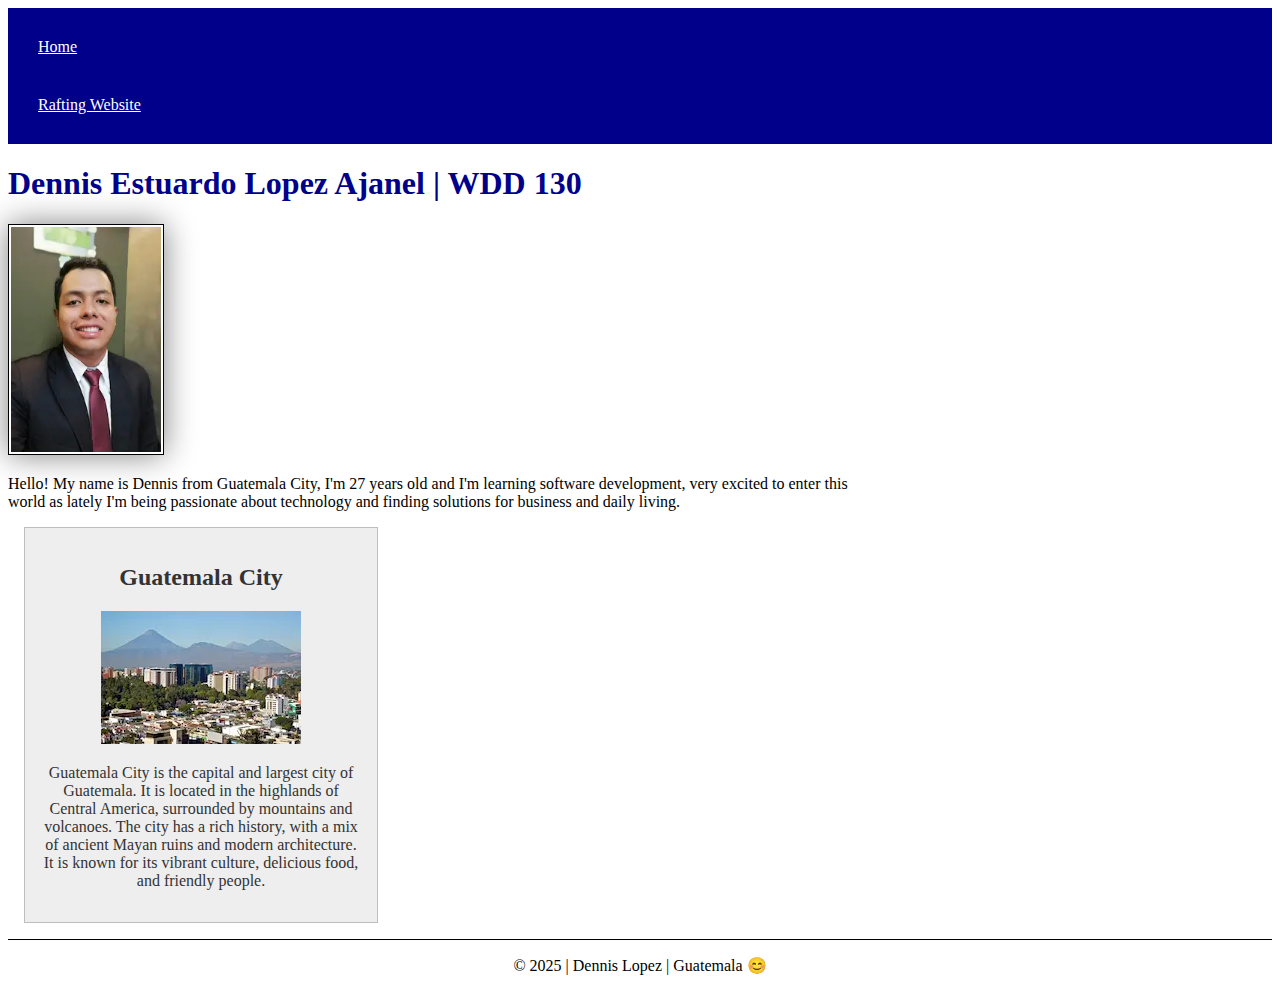
<file: index.html>
<!DOCTYPE html>
<html lang="en-US">

<head>
    <meta charset="UTF-8">
    <meta name="viewport" content="width=device-width, initial-scale=1.0">
    <title>Dennis Estuardo Lopez Ajanel | WDD 130</title>
    <meta name="description" content="My name is Dennis Lopez this is WDD 130 and this page is for you to know a little about me.">
    <meta name="author" content="Dennis Estuardo Lopez Ajanel">
    <link rel="stylesheet" href="styles/styles.css">
</head>

<body>
    <header>
        <nav>
            <a href="#">Home</a>
            <a href="wwr/">Rafting Website</a>
        </nav>
    </header>
    <main>
        <h1>Dennis Estuardo Lopez Ajanel | WDD 130</h1>
        <img src="images/profile.webp" alt="My name is Dennis" width="200">
        <p>Hello! My name is Dennis from Guatemala City, I'm 27 years old and I'm learning software development,
            very excited to enter this world as lately I'm being passionate about technology and finding solutions
            for business and daily living.</p>
    </main>
    <aside>
        <h2>Guatemala City</h2>
        <img src="images/gt_city.webp" alt="Guatemala City">
        <p>Guatemala City is the capital and largest city of Guatemala. It is located in the highlands of Central
            America, surrounded by mountains and volcanoes. The city has a rich history, with a mix of ancient Mayan
            ruins and modern architecture. It is known for its vibrant culture, delicious food, and friendly people.</p>
    </aside>
    <footer>
        <p>&copy; 2025 | Dennis Lopez | Guatemala 😊</p>
    </footer>
</body>

</html>
</file>
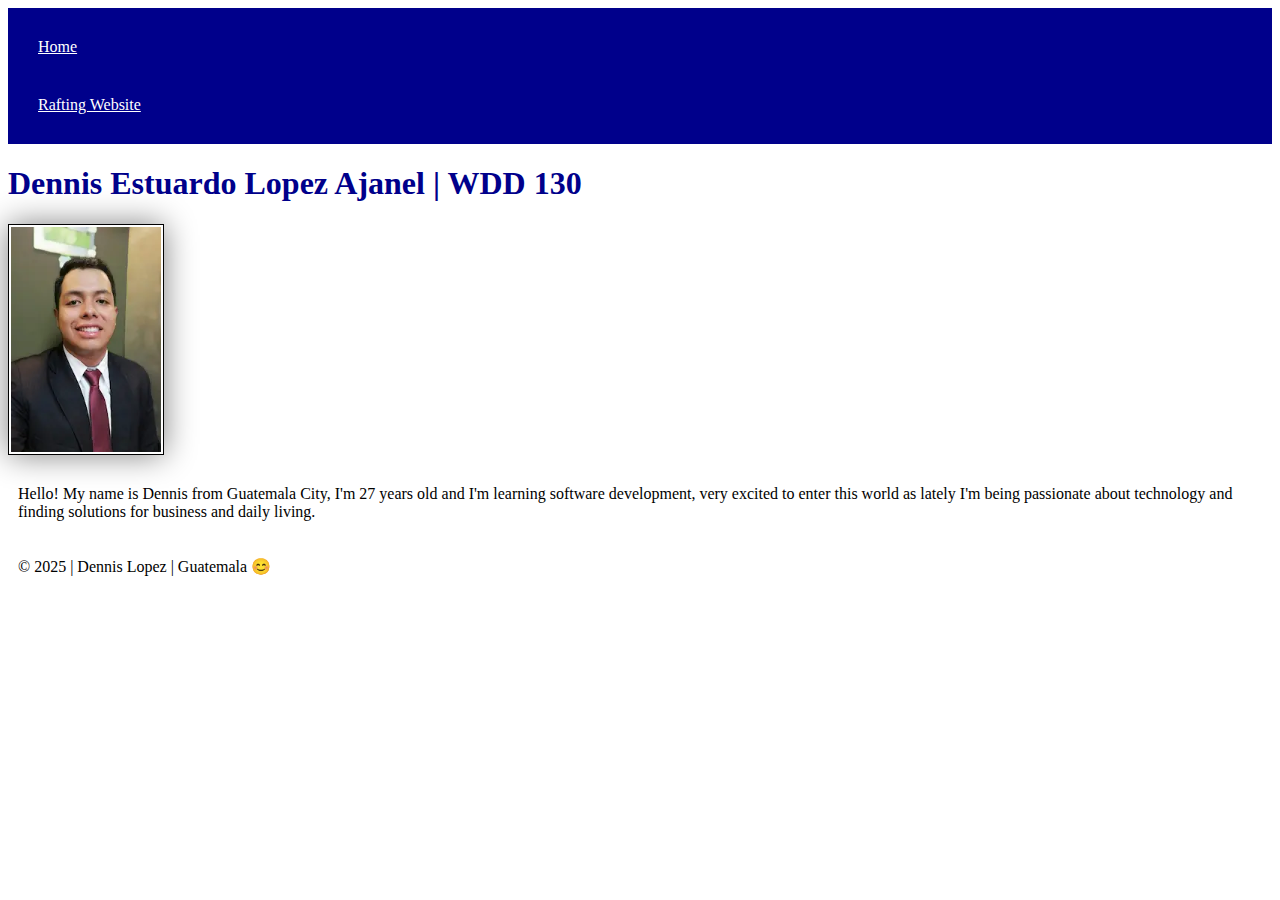
<file: week01/index.html>
<!DOCTYPE html>
<html lang="en-US">

<head>
    <meta charset="UTF-8">
    <meta name="viewport" content="width=device-width, initial-scale=1.0">
    <title>Dennis Estuardo Lopez Ajanel | WDD 130</title>
    <link rel="stylesheet" href="styles/styles.css">
</head>

<body>
    <header>
        <nav>
            <a href="#">Home</a>
            <a href="wwr/">Rafting Website</a>
        </nav>
    </header>
    <main>
        <h1>Dennis Estuardo Lopez Ajanel | WDD 130</h1>
        <img src="images/profile.webp" alt="My name is Dennis" width="200">
        <p>Hello! My name is Dennis from Guatemala City, I'm 27 years old and I'm learning software development,
            very excited to enter this world as lately I'm being passionate about technology and finding solutions
            for business and daily living.</p>
    </main>
    <footer>
        <p>&copy; 2025 | Dennis Lopez | Guatemala 😊</p>
    </footer>
</body>

</html>
</file>
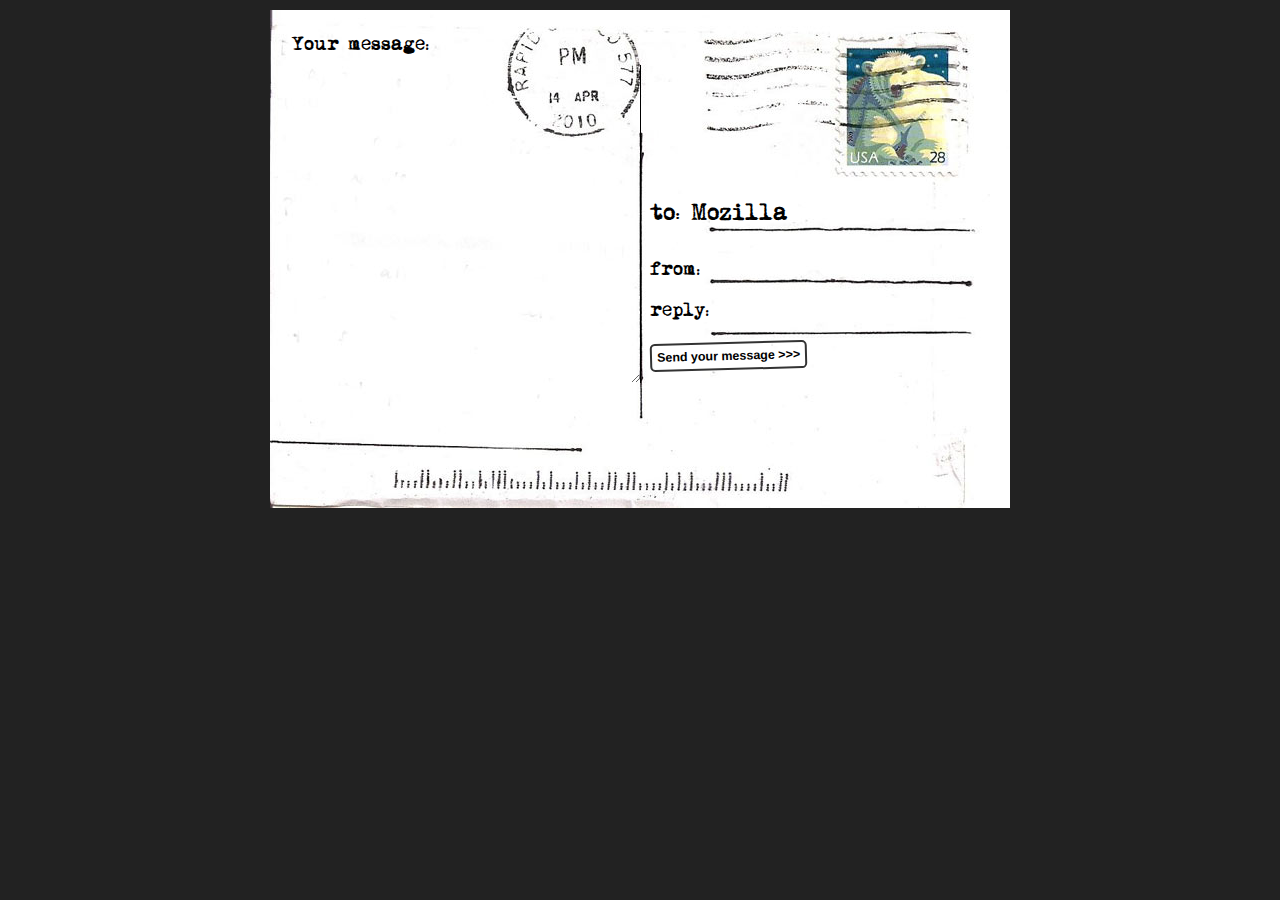
<file: week05/index.html>
<!DOCTYPE html>
<html lang="en-US">
  <head>
    <meta charset="utf-8">
    <meta name="viewport" content="width=device-width">
    <title>Postcard example</title>
    <style>

@font-face {
    font-family: "handwriting";
    src:
        url("fonts/journal-webfont.woff2") format("woff2"),
        url("fonts/journal-webfont.woff") format("woff");
    font-weight: normal;
    font-style: normal;
}

@font-face {
    font-family: "typewriter";
    src:
        url("fonts/momt___-webfont.woff2") format("woff2"),
        url("fonts/momt___-webfont.woff") format("woff");
    font-weight: normal;
    font-style: normal;
}

body {
    font: 1.3rem sans-serif;
    padding: 0.5em;
    margin: 0;
    background: #222;
}

form {
    position: relative;
    width: 740px;
    height: 498px;
    margin: 0 auto;
    padding: 1em;
    box-sizing: border-box;
    background: #fff url(images/background.jpg);

    /* we create our grid */
    display: grid;
    grid-gap: 20px;
    grid-template-columns: repeat(2, 1fr);
    grid-template-rows: 10em 1em 1em 1em;
}

h1 {
    font:
        1em "typewriter", monospace;
    align-self: end;
}

#message {
    grid-row: 1 / 5;
}

#from, #reply {
    display: flex;
}
label {
  font: 0.8em "typewriter",
    sans-serif;
}
input,
textarea {
  font: 1.4em/1.5em "handwriting", cursive, sans-serif;
  border: none;
  padding: 0 10px;
  margin: 0;
  width: 80%;
  background: none;
}
input:focus,
textarea:focus {
  background: rgb(0 0 0 / 10%);
  border-radius: 5px;
}
textarea {
  display: block;

  padding: 10px;
  margin: 10px 0 0 -10px;
  width: 100%;
  height: 90%;

  border-right: 1px solid;

  /* resize  : none; */
  overflow: auto;
}
button {
  padding: 5px;
  font: bold 0.6em sans-serif;
  border: 2px solid #333;
  border-radius: 5px;
  background: none;
  cursor: pointer;
  transform: rotate(-1.5deg);
}

button:after {
  content: " >>>";
}

button:hover,
button:focus {
  background: #000;
  color: #fff;
}
 </style>
  </head>

<body>

  <form>
    <h1>to: Mozilla</h1>

    <div id="from">
      <label for="name">from:</label>
      <input type="text" id="name" name="user_name">
    </div>

    <div id="reply">
      <label for="mail">reply:</label>
      <input type="email" id="mail" name="user_email">
    </div>

    <div id="message">
      <label for="msg">Your message:</label>
      <textarea id="msg" name="user_message"></textarea>
    </div>

    <div class="button">
      <button type="submit">Send your message</button>
    </div>
  </form>

</body>

</html>
</file>
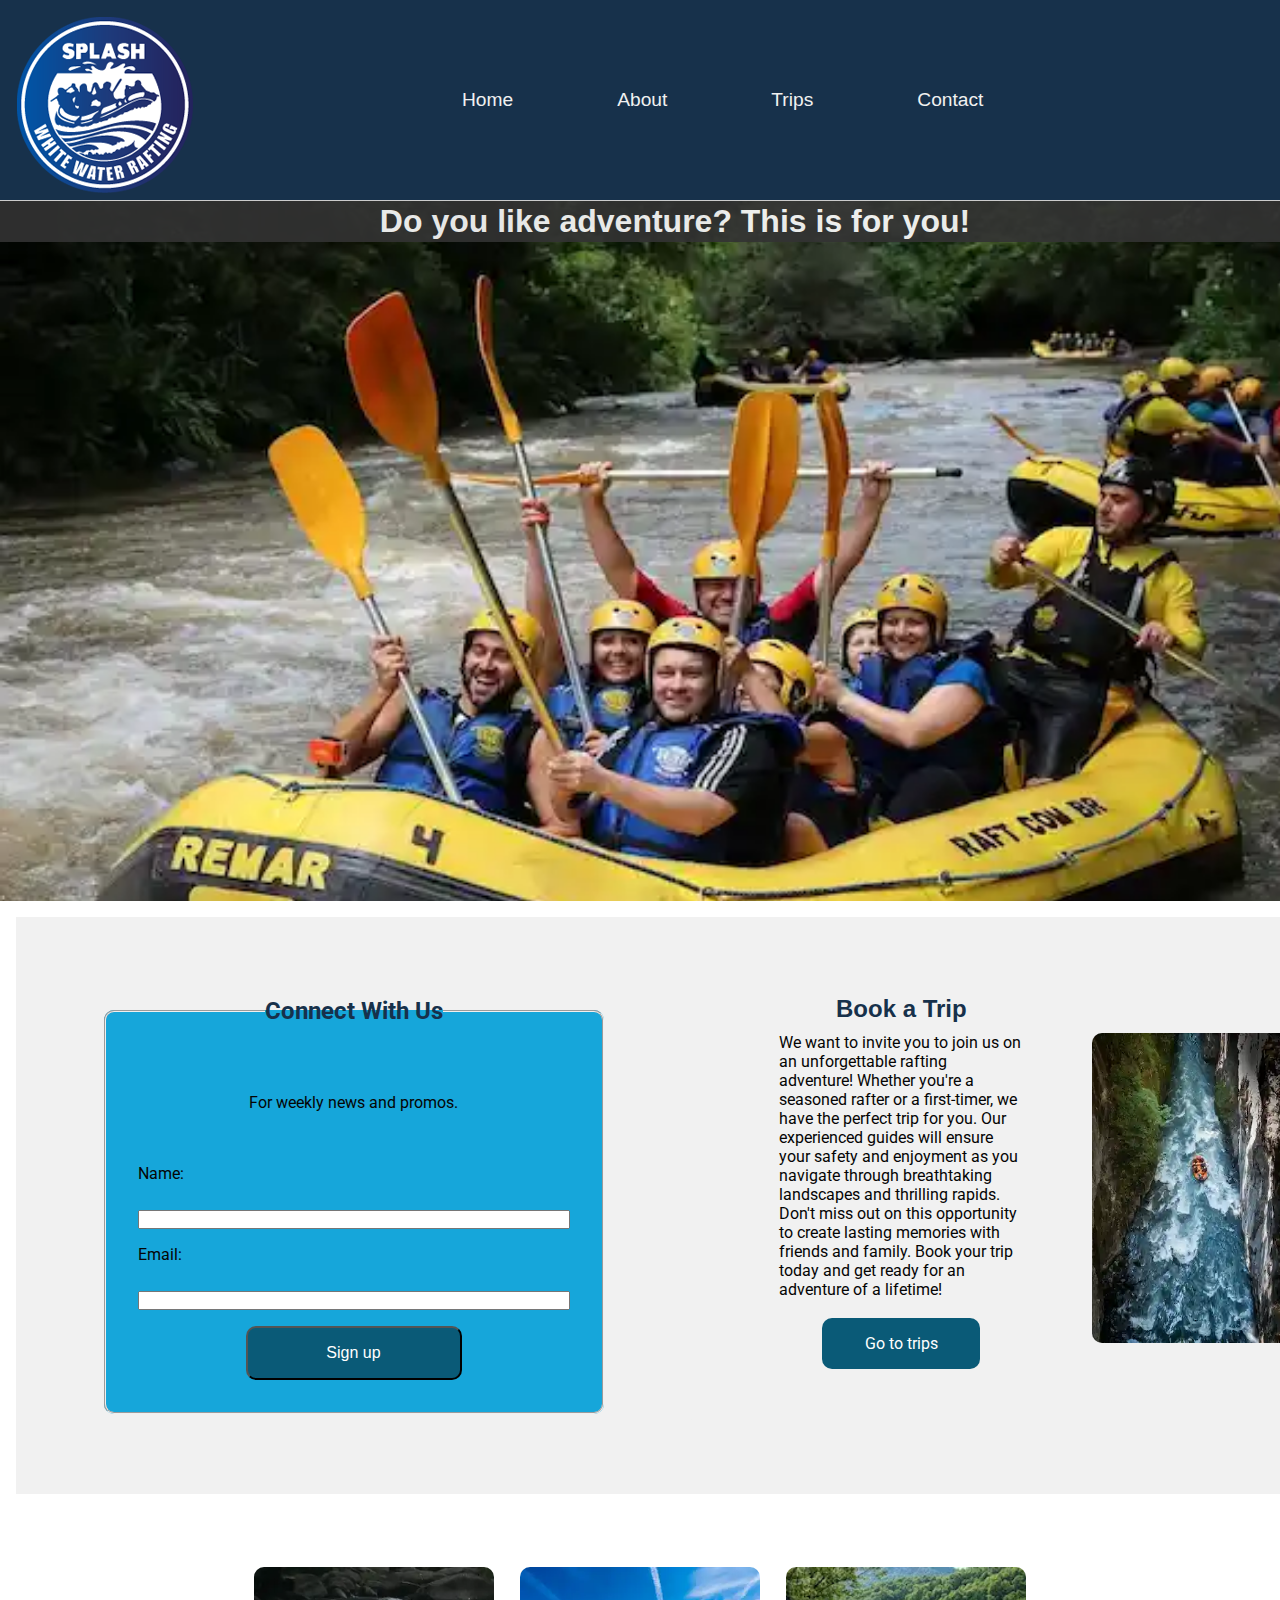
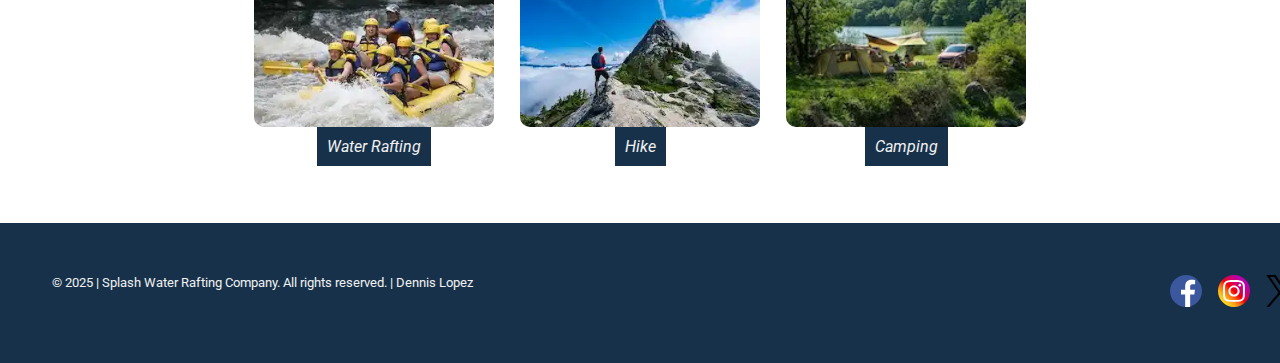
<file: wwr/index.html>
<!DOCTYPE html>
<html lang="en">

<head>
    <meta charset="UTF-8">
    <link rel="stylesheet" href="styles/rafting.css">
    <meta name="viewport" content="width=device-width, initial-scale=1.0">
    <title>Home | Splash Water Rafting Company</title>
    <meta name="description" content="The homepage to welcome to the Splash Water Rafting Company website.">
    <meta name="author" content="Dennis Lopez">

    <link rel="preconnect" href="https://fonts.googleapis.com">
    <link rel="preconnect" href="https://fonts.gstatic.com" crossorigin>
    <link href="https://fonts.googleapis.com/css2?family=Roboto&family=Rubik+Dirt&display=swap" rel="stylesheet">
</head>

<body>
    <header>
        <img src="images/z-splash.png" alt="Rafting Company Logo">
        <nav>
            <ul class="nav-links">
                <li><a href="index.html">Home</a></li>
                <li><a href="about.html">About</a></li>
                <li><a href="trips.html">Trips</a></li>
                <li><a href="contact.html">Contact</a></li>
            </ul>
        </nav>
    </header>
    <main>
        <div class="hero-home">
            <img src="images/home/hero-home2.webp" alt="Home Background">
            <h1>Do you like adventure? This is for you!</h1>
        </div>

        <section class="home-callout">
            <div class="home-signup">
                <form>
                    <fieldset>
                        <legend>Connect With Us</legend>
                        <p>For weekly news and promos.</p>
                        <label for="fullname">Name:</label>
                        <input type="text" id="fullname" name="fullname">
                        <label for="email">Email:</label>
                        <input type="email" id="email" name="useremail">
                        <button type="button">Sign up</button>
                    </fieldset>
                </form>
            </div>

            <div class="invite-trip">
                <article>
                    <h2>Book a Trip</h2>
                    <p>We want to invite you to join us on an unforgettable rafting adventure!
                        Whether you're a seasoned rafter or a first-timer, we have the perfect
                        trip for you. Our experienced guides will ensure your safety and enjoyment
                        as you navigate through breathtaking landscapes and thrilling rapids. Don't
                        miss out on this opportunity to create lasting memories with friends and family.
                        Book your trip today and get ready for an adventure of a lifetime!
                    </p>
                    <img class="trip-img" src="images/home/bookatrip.webp" alt="Go to Trips">
                    <a href="trips.html" class="gotrip-button">Go to trips</a>
                </article>
            </div>
        </section>
    </main>
    <section>
        <h2>You will find with us: </h2>
        <div class="adventure">
            <figure>
                <img src="images/home/home-waterrafting.webp" alt="Water Rafting">
                <figcaption>Water Rafting</figcaption>
            </figure>
            <figure>
                <img src="images/home/home-hike.webp" alt="Hike">
                <figcaption>Hike</figcaption>
            </figure>
            <figure>
                <img src="images/home/home-camping.webp" alt="Camping">
                <figcaption>Camping</figcaption>
            </figure>
        </div>
    </section>

    <footer>
        <p>&copy; 2025 | Splash Water Rafting Company. All rights reserved. | Dennis Lopez</p>
        <nav class="socialmedia">
            <a href="https://www.facebook.com/"><img src="images/facegook.svg" alt="Facebook"></a>
            <a href="https://www.instagram.com/"><img src="images/instagram.svg" alt="Instagram"></a>
            <a href="https://www.twitter.com/"><img src="images/x.svg" alt="Twitter"></a>
        </nav>
    </footer>

</body>
</file>
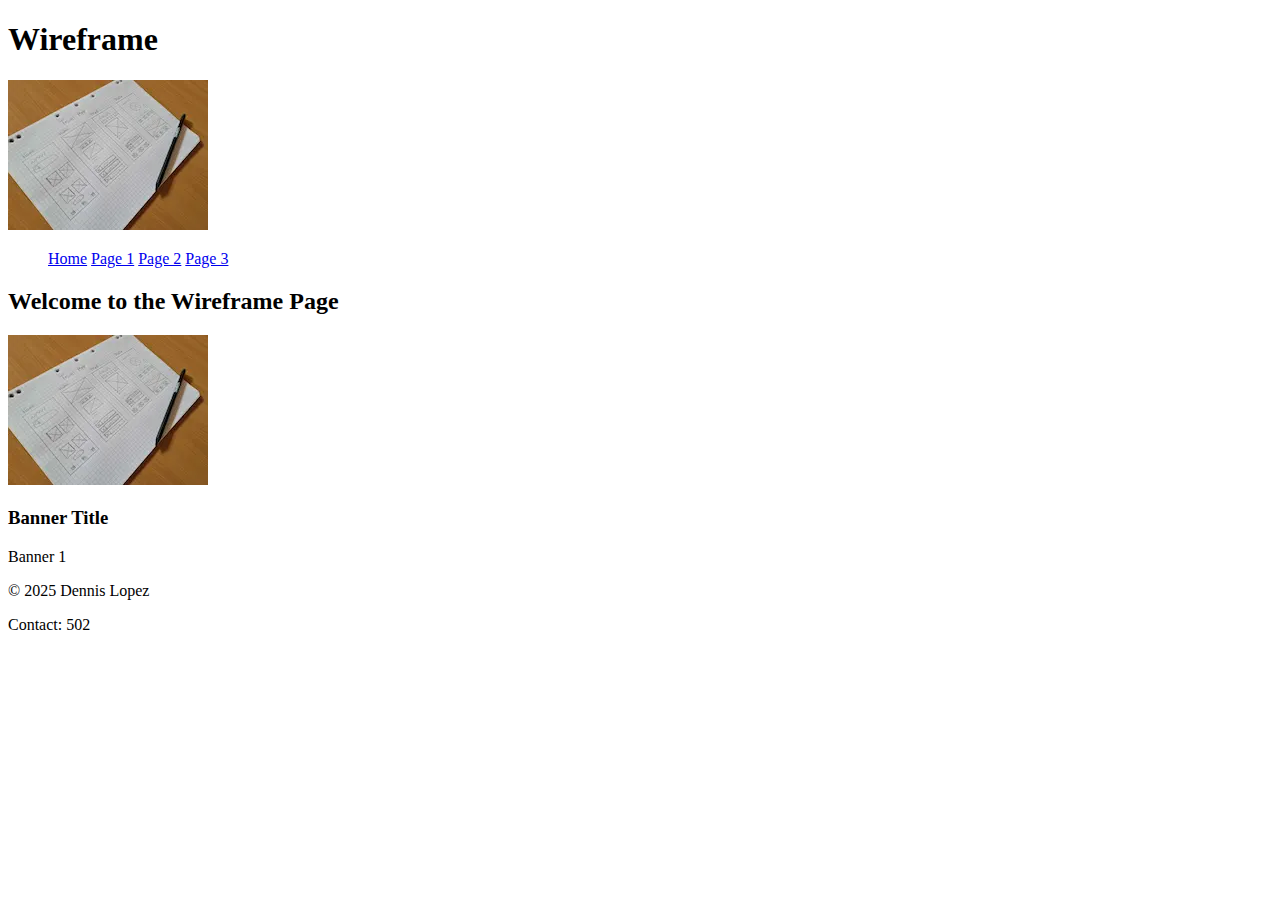
<file: week03/wireframe.html>
<!DOCTYPE html>
<html lang="en">

<head>
    <meta charset="UTF-8">
    <meta name="viewport" content="width=device-width, initial-scale=1.0">
    <title>Wireframe</title>
</head>

<body>
    <header>
        <h1>Wireframe</h1>
        <div class='logo-box'>
            <img src="images/wire.webp" alt="logo">
        </div>
        <nav>
            <ul>
                <a href="index.html">Home</a>
                <a href="#">Page 1</a>
                <a href="#">Page 2</a>
                <a href="#">Page 3</a>
            </ul>
        </nav>
    </header>

    <main>
        <h2>Welcome to the Wireframe Page</h2>
        <div id='banner-box'>
            <section class='banner'>
                <img src="images/wire.webp" alt='banner image desc'>
                <h3>Banner Title</h3>
                <p>Banner 1</p>
            </section>

    </main>

    <footer>
        <p>&copy; 2025 Dennis Lopez</p>
        <p>Contact: 502<a href="mailto:">
    </footer>
</body>

</html>
</file>
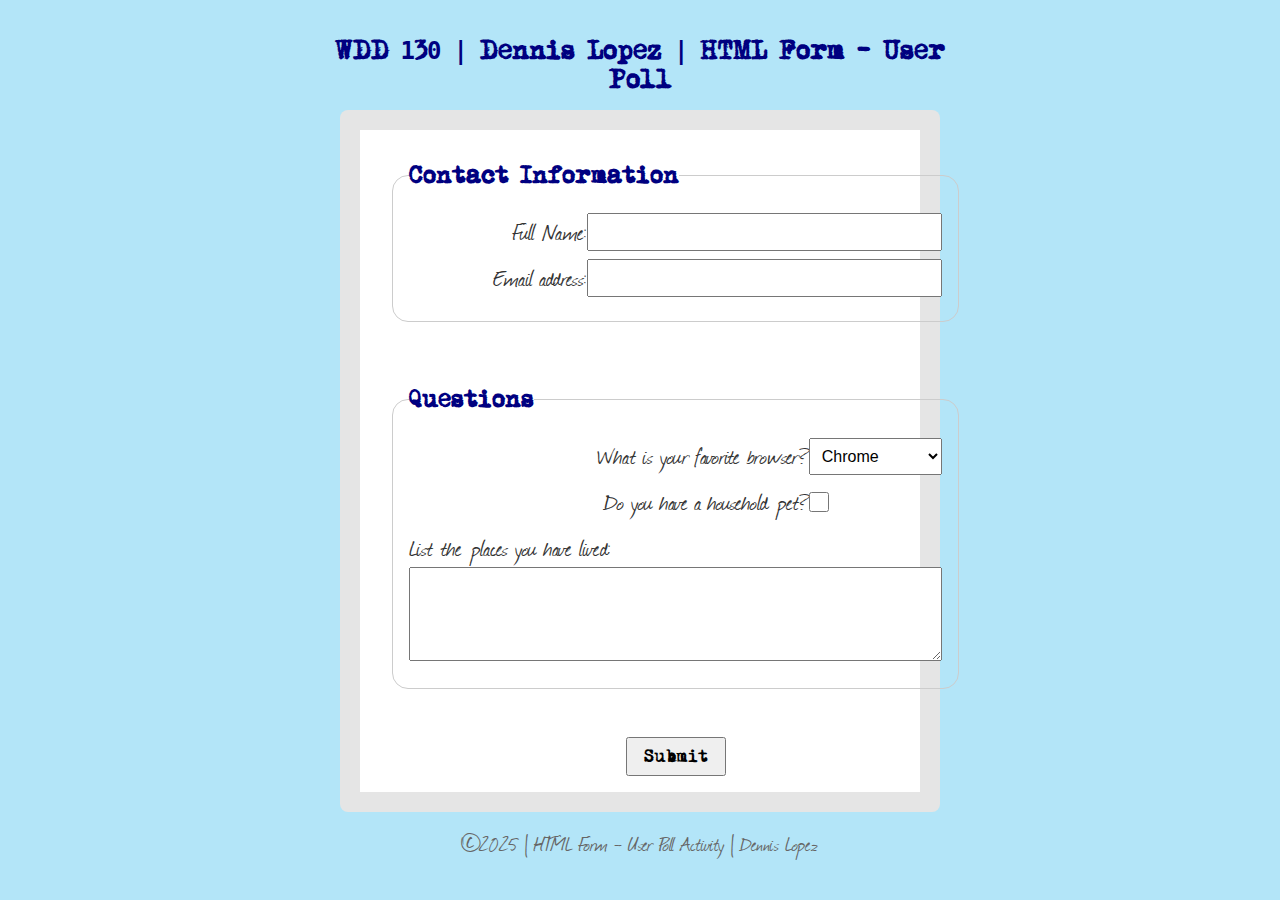
<file: week05/poll-form.html>
<!DOCTYPE html>
<html lang="en-us">

<head>
    <meta charset="UTF-8">
    <meta name="viewport" content="width=device-width, initial-scale=1.0">
    <title>WDD 130 | HTML Form - User Poll</title>
    <link rel="stylesheet" href="styles/poll-form.css">
</head>

<body>
    <header>
        <h1>WDD 130 | Dennis Lopez | HTML Form - User Poll</h1>
    </header>
    <main>
        <form>
            <fieldset>
                <legend>Contact Information</legend>

                <div class="form-item column2">
                <label for="fullname">Full Name:</label>
                <input type="text" id="fullname" name="fullname">
                </div>

                <div class="form-item column2">
                <label for="email">Email address:</label>
                <input type="email" id="useremail" name="useremail">
                </div>
            </fieldset>

            <fieldset>
                <legend>Questions</legend>
                
                <div class="form-item column1">
                <label for="browser">What is your favorite browser?</label>
                <select name="browser" id="browser">
                    <option value="chrome">Chrome</option>
                    <option value="firefox">Firefox</option>
                    <option value="safari">Safari</option>
                </select>
                </div>

                <div class="form-item column1">
                <label for="pet">Do you have a household pet?</label>
                <input type="checkbox" id="pet" name="pet" value="yes">
                </div>

                <label for="feedback">List the places you have lived:</label>
                <textarea id="feedback" name="feedback" rows="4" cols="50"></textarea>
            </fieldset>
            <button type="submit">Submit</button>
        </form>
    </main>
    <footer>
        <p>&copy;2025 | HTML Form - User Poll Activity | Dennis Lopez</p>
    </footer>
</body>

</html>
</file>
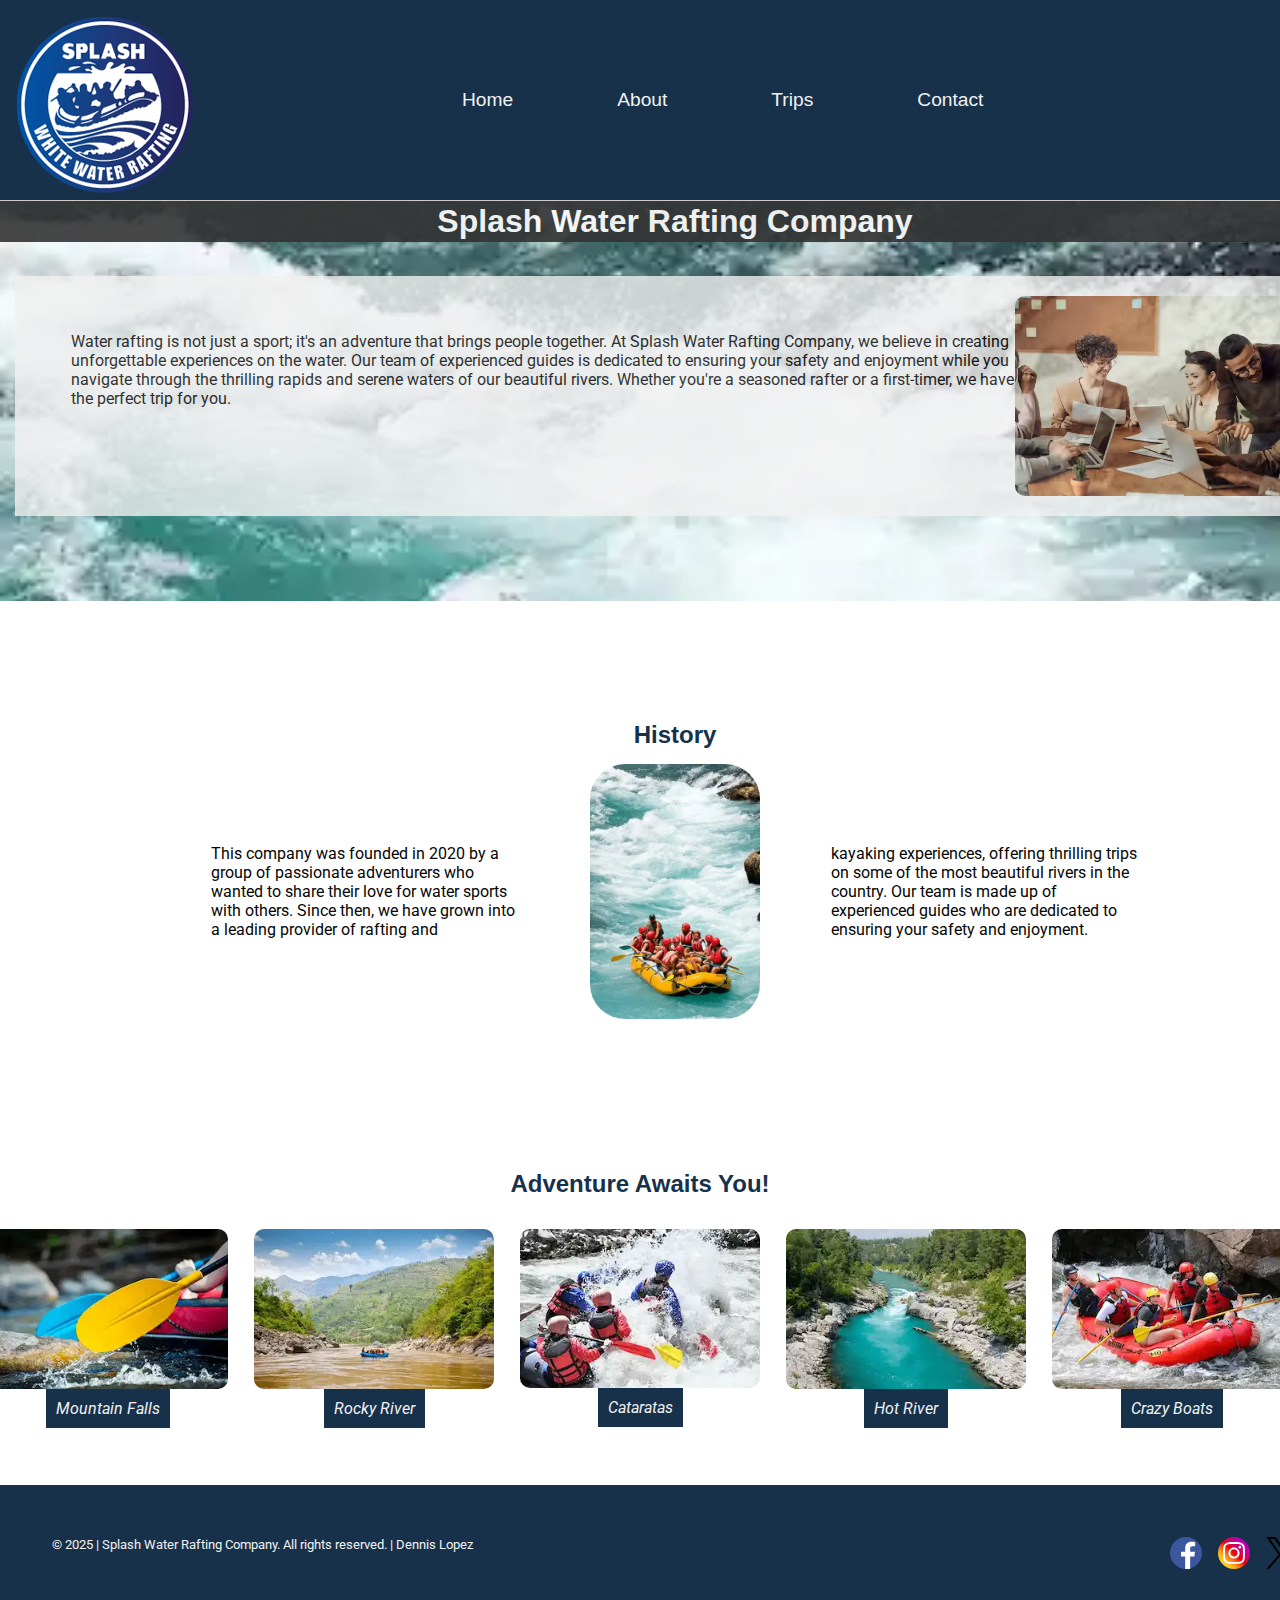
<file: wwr/about.html>
<!DOCTYPE html>
<html lang="en">

<head>
    <meta charset="UTF-8">
    <link rel="stylesheet" href="styles/rafting.css">
    <meta name="viewport" content="width=device-width, initial-scale=1.0">
    <title>About Us | Splash Water Rafting Company</title>
    <meta name="description" content="A section to discover and learn more about Splash Water Rafting Company.">
    <meta name="author" content="Dennis Lopez">

    <link rel="preconnect" href="https://fonts.googleapis.com">
    <link rel="preconnect" href="https://fonts.gstatic.com" crossorigin>
    <link href="https://fonts.googleapis.com/css2?family=Roboto&family=Rubik+Dirt&display=swap" rel="stylesheet">
</head>

<body>
    <header>
        <img src="images/z-splash.png" alt="Rafting Company Logo">
        <nav>
            <ul class="nav-links">
                <li><a href="index.html">Home</a></li>
                <li><a href="about.html">About</a></li>
                <li><a href="trips.html">Trips</a></li>
                <li><a href="contact.html">Contact</a></li>
            </ul>
        </nav>
    </header>
    <main>
        <div class="hero">
            <img src="images/about/rafting49_600.webp" alt="Background">
            <h1>Splash Water Rafting Company</h1>
            <article>
                <img src="images/about/employee2.webp" alt="Employee">
                <p>Water rafting is not just a sport; it's an adventure that brings people together. At Splash Water Rafting Company, we
                    believe in creating unforgettable experiences on the water. Our team of experienced guides is dedicated to
                    ensuring your safety and enjoyment while you navigate through the thrilling rapids and serene waters of
                    our beautiful rivers. Whether you're a seasoned rafter or a first-timer, we have the perfect trip for you.
                </p>
            </article>
        </div>
        <section class="history">
            <h2>History</h2>
            <div class="text-content">
                <p class="column-left">
                    This company was founded in 2020 by a group of passionate adventurers who wanted to share their love
                    for water sports with others. Since then, we have grown into a leading provider of rafting and
                </p>

                <img src="images/about/rafting49_600.webp" alt="rafting">

                <p class="column-right"> kayaking experiences, offering thrilling trips on some of the most beautiful rivers in the country.
                    Our team is made up of experienced guides who are dedicated to ensuring your safety and enjoyment.
                </p>
            </div>
        </section>
    </main>
    <section class="adventure-section">
        <h2>Adventure Awaits You!</h2>
        <div class="adventure">
            <figure>
                <img src="images/about/wwr1.webp" alt="Mountain Falls">
                <figcaption>Mountain Falls</figcaption>
            </figure>
            <figure>
                <img src="images/about/ww2.webp" alt="Rocky River">
                <figcaption>Rocky River</figcaption>
            </figure>
            <figure>
                <img src="images/about/ww3.webp" alt="Cataratas">
                <figcaption>Cataratas</figcaption>
            </figure>
            <figure>
                <img src="images/about/ww4.webp" alt="Hot River">
                <figcaption>Hot River</figcaption>
            </figure>
            <figure>
                <img src="images/about/ww5.webp" alt="Crazy Boats">
                <figcaption>Crazy Boats</figcaption>
            </figure>
        </div>
    </section>

    <footer>
        <p>&copy; 2025 | Splash Water Rafting Company. All rights reserved. | Dennis Lopez</p>
        <nav class="socialmedia">
            <a href="https://www.facebook.com/"><img src="images/facegook.svg" alt="Facebook"></a>
            <a href="https://www.instagram.com/"><img src="images/instagram.svg" alt="Instagram"></a>
            <a href="https://www.twitter.com/"><img src="images/x.svg" alt="Twitter"></a>
        </nav>
    </footer>
</body>

</html>
</file>
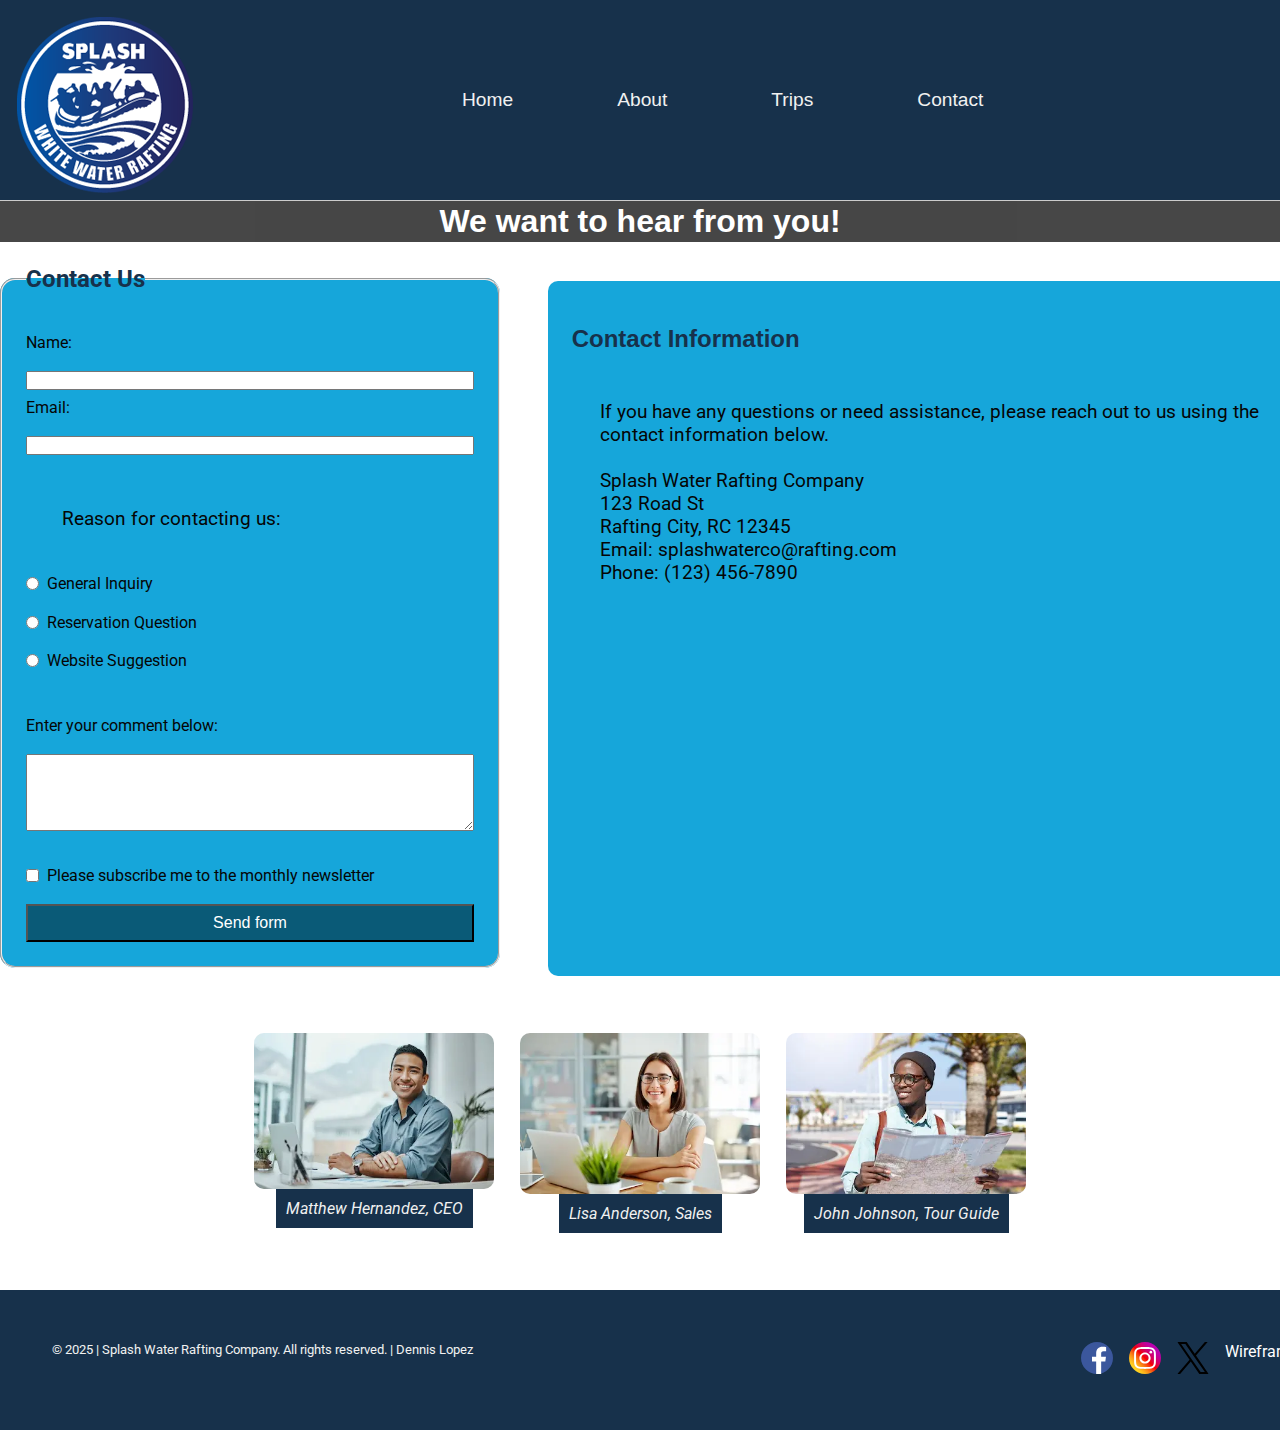
<file: wwr/contact.html>
<!DOCTYPE html>
<html lang="en">

<head>
    <meta charset="UTF-8">
    <link rel="stylesheet" href="styles/rafting.css">
    <meta name="viewport" content="width=device-width, initial-scale=1.0">
    <title>Contact Us | Splash Water Rafting Company</title>
    <meta name="description"
        content="A section to get contact information and send a request for contact to Splash Water Rafting Company.">
    <meta name="author" content="Dennis Lopez">

    <link rel="preconnect" href="https://fonts.googleapis.com">
    <link rel="preconnect" href="https://fonts.gstatic.com" crossorigin>
    <link href="https://fonts.googleapis.com/css2?family=Roboto&family=Rubik+Dirt&display=swap" rel="stylesheet">
</head>

<body id="contact">
    <header>

        <img src="images/z-splash.png" alt="Rafting Company Logo">
        <nav>
            <ul class="nav-links">
                <li><a href="index.html">Home</a></li>
                <li><a href="about.html">About</a></li>
                <li><a href="trips.html">Trips</a></li>
                <li><a href="contact.html">Contact</a></li>
            </ul>
        </nav>
    </header>
    <main>

        <div class="submit-form">
            <h1 class="contact-title">We want to hear from you!</h1>
            <form>
                <fieldset>
                    <legend>Contact Us</legend>

                    <label for="fullname">Name:</label>
                    <input type="text" id="fullname" name="fullname">

                    <label for="email">Email:</label>
                    <input type="email" id="email" name="useremail">

                    <div class="=radio-group"></div>
                    <p>Reason for contacting us:</p>
                    <label><input type="radio" name="contact-reason" value="General Inquiry"> General Inquiry</label>
                    <label><input type="radio" name="contact-reason" value="Booking Request"> Reservation
                        Question</label>
                    <label><input type="radio" name="contact-reason" value="Feedback"> Website Suggestion</label><br>

                    <label for="message">Enter your comment below:</label>
                    <textarea id="message" name="message" rows="5" cols="50"></textarea><br>

                    <label><input type="checkbox" id="suscribe" name="suscribe" value="yes"> Please subscribe me to the
                        monthly newsletter</label>

                    <button type="submit">Send form</button>
                </fieldset>
            </form>

            <div class="contact-info">
                <h2>Contact Information</h2>
                <p>If you have any questions or need assistance, please reach out to us using the contact information
                    below.<br>
                    <br>
                    Splash Water Rafting Company<br>
                    123 Road St<br>
                    Rafting City, RC 12345<br>
                    Email: splashwaterco@rafting.com<br>
                    Phone: (123) 456-7890
                </p>

                <div class="map">
                    <iframe
                        src="https://www.google.com/maps/embed?pb=!1m18!1m12!1m3!1d12787.489268209387!2d-120.35312881556871!3d36.74963575810661!2m3!1f0!2f0!3f0!3m2!1i1024!2i768!4f13.1!3m3!1m2!1s0x808fb9fe5f285e3d%3A0x8b5109a227086f55!2sCalifornia%2C%20EE.%20UU.!5e0!3m2!1ses!2sgt!4v1749009716907!5m2!1ses!2sgt"
                        allowfullscreen="" loading="lazy" referrerpolicy="no-referrer-when-downgrade"
                        class="map-frame"></iframe>
                </div>
            </div>
        </div>
    </main>
    <section>

        <div class="adventure">
            <figure>
                <img src="images/contact/ceoemployee.webp" alt="CEO">
                <figcaption>Matthew Hernandez, CEO</figcaption>
            </figure>
            <figure>
                <img src="images/contact/employee1.webp" alt="Sales">
                <figcaption>Lisa Anderson, Sales</figcaption>
            </figure>
            <figure>
                <img src="images/contact/tourguide.webp" alt="Tour Guide">
                <figcaption>John Johnson, Tour Guide</figcaption>
            </figure>
        </div>
    </section>

    <footer>
        <p>&copy; 2025 | Splash Water Rafting Company. All rights reserved. | Dennis Lopez</p>
        <nav class="socialmedia">
            <a href="https://www.facebook.com/"><img src="images/facegook.svg" alt="Facebook"></a>
            <a href="https://www.instagram.com/"><img src="images/instagram.svg" alt="Instagram"></a>
            <a href="https://www.twitter.com/"><img src="images/x.svg" alt="Twitter"></a>
            <a href="images/wireframe.png" target="blank" rel="link" class="wireframe">Wireframe</a>
        </nav>
    </footer>
</body>

</html>
</file>
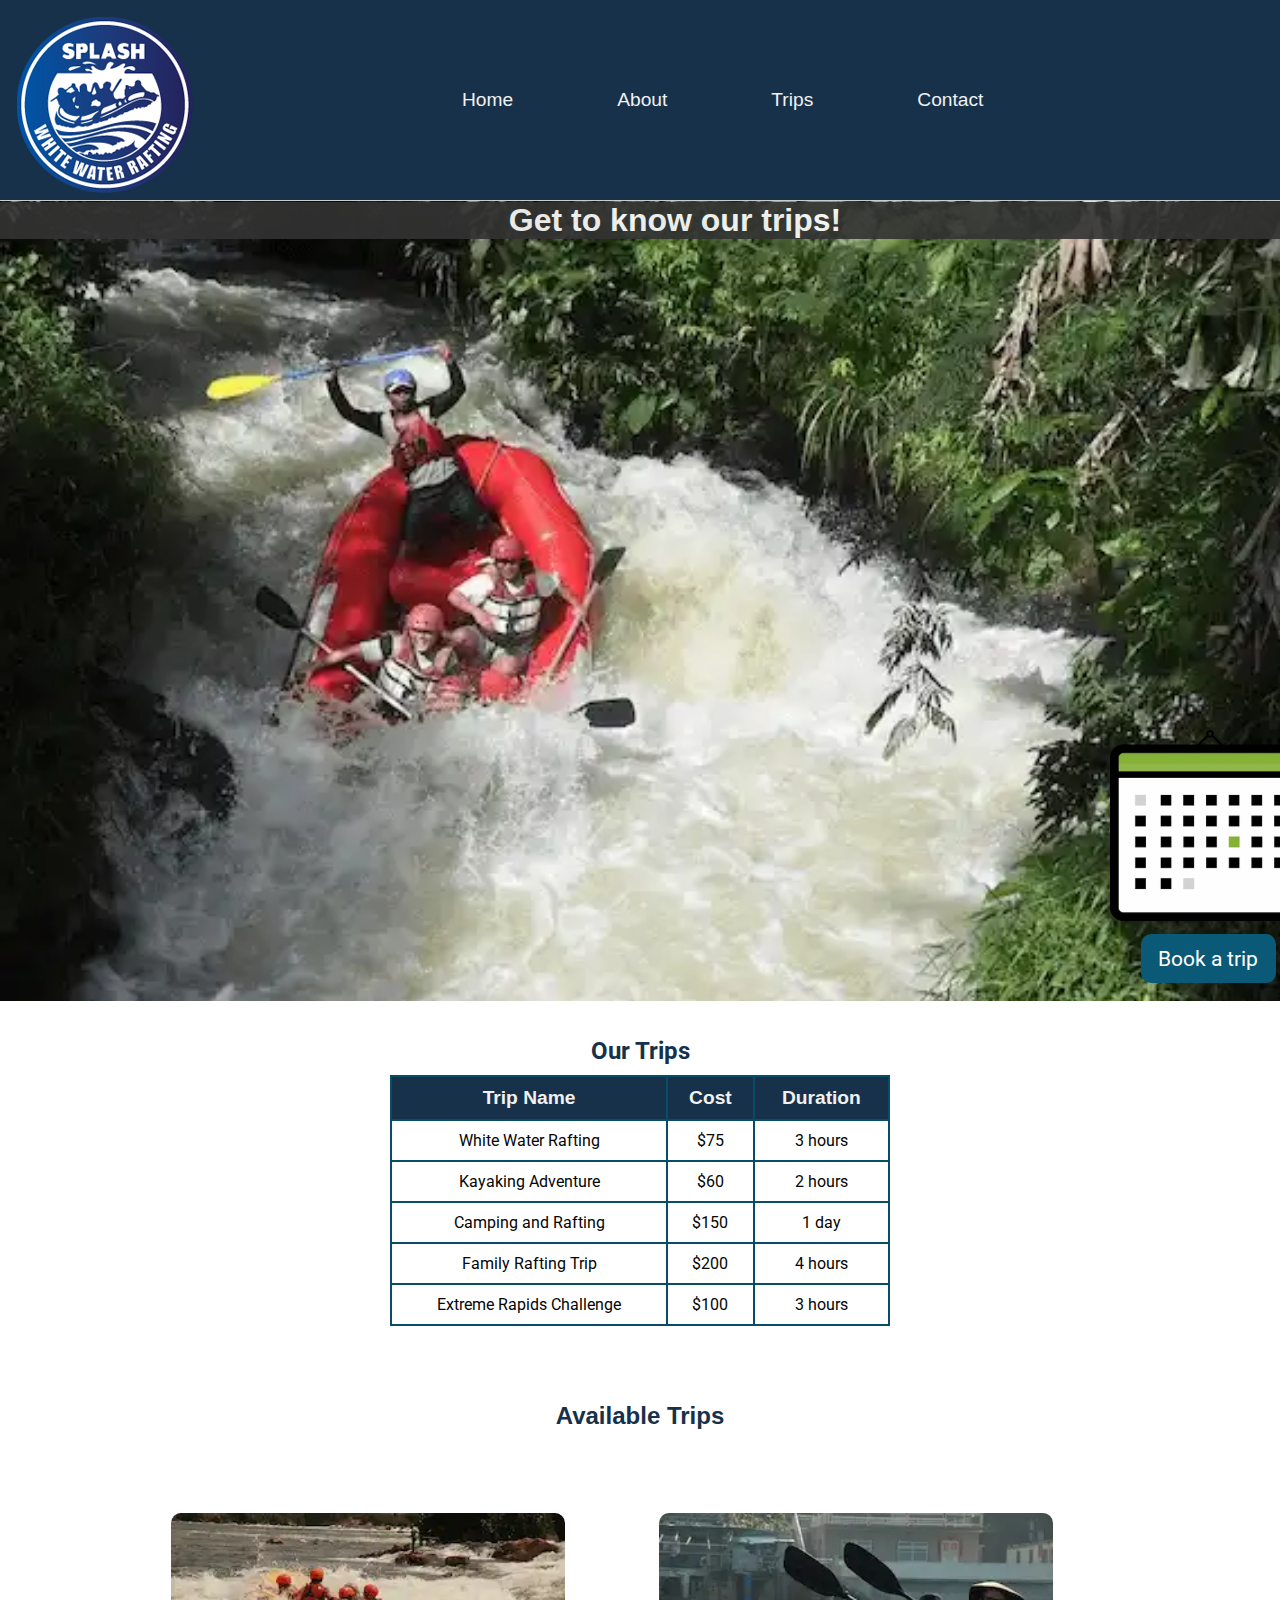
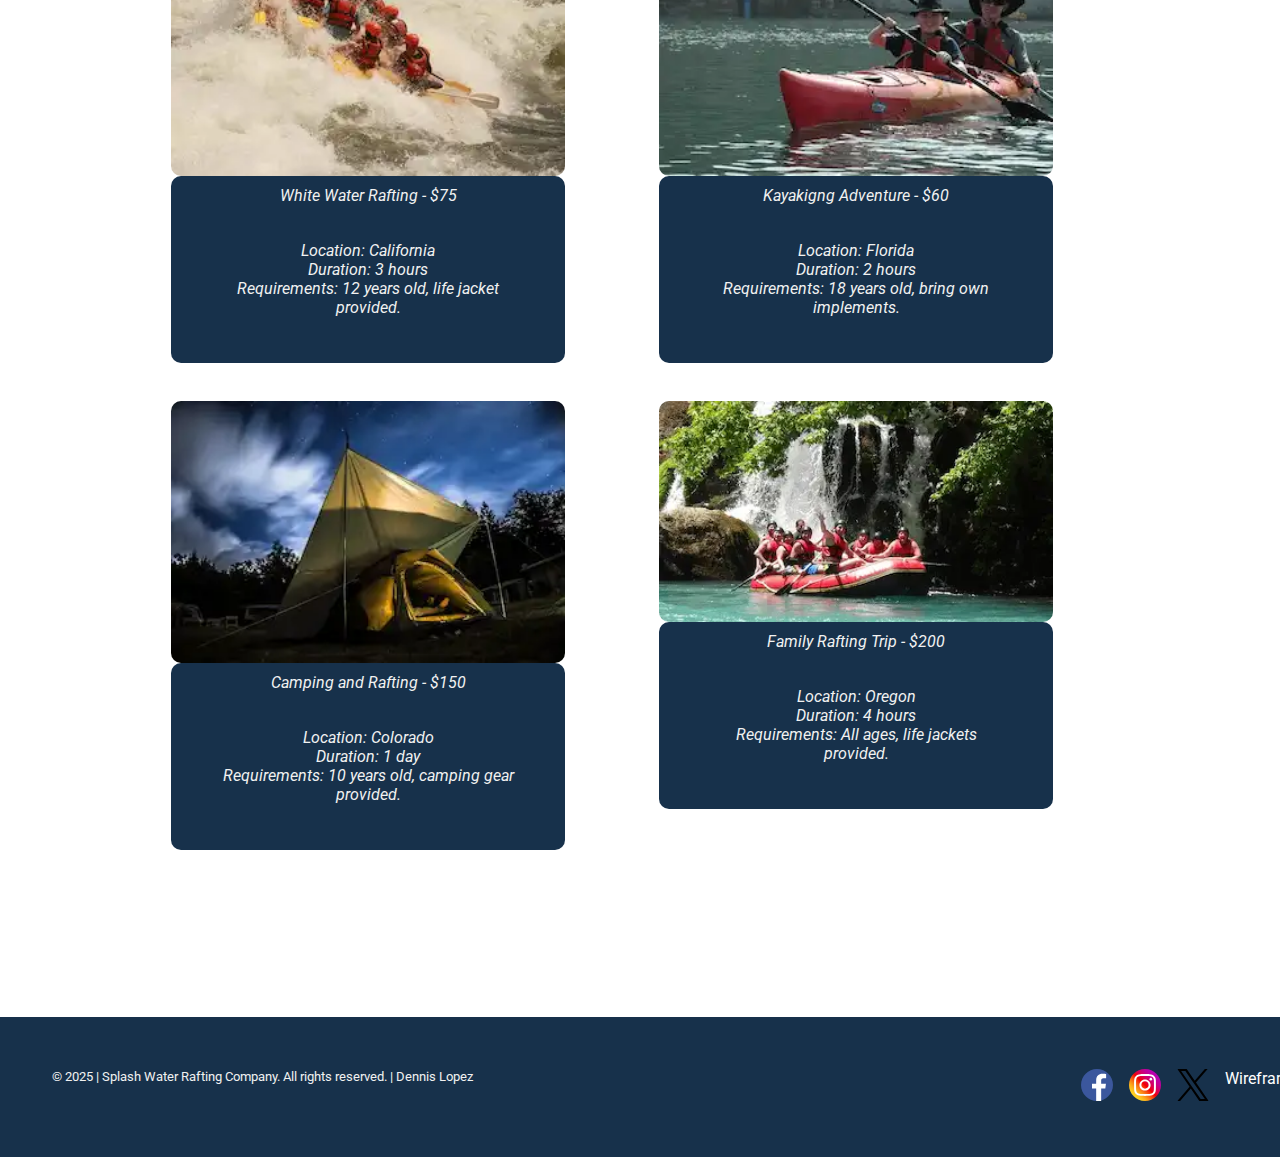
<file: wwr/trips.html>
<!DOCTYPE html>
<html lang="en">

<head>
    <meta charset="UTF-8">
    <link rel="stylesheet" href="styles/rafting.css">
    <meta name="viewport" content="width=device-width, initial-scale=1.0">
    <title>Trips | Splash Water Rafting Company</title>
    <meta name="description"
        content="This is the section of the website where you can find all the trips we offer, prices and more.">
    <meta name="author" content="Dennis Lopez">

    <link rel="preconnect" href="https://fonts.googleapis.com">
    <link rel="preconnect" href="https://fonts.gstatic.com" crossorigin>
    <link href="https://fonts.googleapis.com/css2?family=Roboto&family=Rubik+Dirt&display=swap" rel="stylesheet">
</head>

<body>
    <header>
        <img src="images/z-splash.png" alt="Rafting Company Logo">
        <nav>
            <ul class="nav-links">
                <li><a href="index.html">Home</a></li>
                <li><a href="about.html">About</a></li>
                <li><a href="trips.html">Trips</a></li>
                <li><a href="contact.html">Contact</a></li>
            </ul>
        </nav>
    </header>
    <main>
        <div class="hero-trips">
            <img src="images/trips/trips.webp" alt="Trips Background" class="background-img">
            <h1>Get to know our trips!</h1>
            <img src="images/trips/scheduletrip.webp" alt="Schedule trip" class="schedule">
            <a href="contact.html" class="gocontact-button">Book a trip</a>
        </div>
    </main>
    <section>
        <table class="trip-table">
            <caption>Our Trips</caption>
            <tr class="table-header">
                <th>Trip Name</th>
                <th>Cost</th>
                <th>Duration</th>
            </tr>
            <tr>
                <td>White Water Rafting</td>
                <td>$75</td>
                <td>3 hours</td>
            </tr>
            <tr>
                <td>Kayaking Adventure</td>
                <td>$60</td>
                <td>2 hours</td>
            </tr>
            <tr>
                <td>Camping and Rafting</td>
                <td>$150</td>
                <td>1 day</td>
            </tr>
            <tr>
                <td>Family Rafting Trip</td>
                <td>$200</td>
                <td>4 hours</td>
            </tr>
            <tr>
                <td>Extreme Rapids Challenge</td>
                <td>$100</td>
                <td>3 hours</td>
        </table>
    </section>

    <section>
        <h2>Available Trips</h2>
        <div class="trip-plans">
            <figure>
                <img src="images/trips/white-water-rafting.webp" alt="White Water Rafting">
                <figcaption>White Water Rafting - $75
                    <p>Location: California<br>
                        Duration: 3 hours<br>
                        Requirements: 12 years old,
                        life jacket provided.
                    </p>
                </figcaption>
            </figure>

            <figure>
                <img src="images/trips/kayaking.webp" alt="Kayaking Adventure">
                <figcaption>Kayakigng Adventure - $60
                    <p>Location: Florida<br>
                        Duration: 2 hours<br>
                        Requirements: 18 years old,
                        bring own implements.
                    </p>
                </figcaption>
            </figure>

            <figure>
                <img src="images/trips/camping.webp" alt="Camping and Rafting">
                <figcaption>Camping and Rafting - $150
                    <p>Location: Colorado<br>
                        Duration: 1 day<br>
                        Requirements: 10 years old,
                        camping gear provided.
                    </p>
                </figcaption>
            </figure>

            <figure>
                <img src="images/trips/family-rafting.webp" alt="Family Rafting Trip">
                <figcaption>Family Rafting Trip - $200
                    <p>Location: Oregon<br>
                        Duration: 4 hours<br>
                        Requirements: All ages,
                        life jackets provided.
                    </p>
                </figcaption>
            </figure>
        </div>
    </section>

    <footer>
        <p>&copy; 2025 | Splash Water Rafting Company. All rights reserved. | Dennis Lopez</p>
        <nav class="socialmedia">
            <a href="https://www.facebook.com/"><img src="images/facegook.svg" alt="Facebook"></a>
            <a href="https://www.instagram.com/"><img src="images/instagram.svg" alt="Instagram"></a>
            <a href="https://www.twitter.com/"><img src="images/x.svg" alt="Twitter"></a>
            <a href="images/trips-wireframe.png" target="blank" rel="link" class="wireframe">Wireframe</a>
        </nav>
    </footer>

</body>
</file>
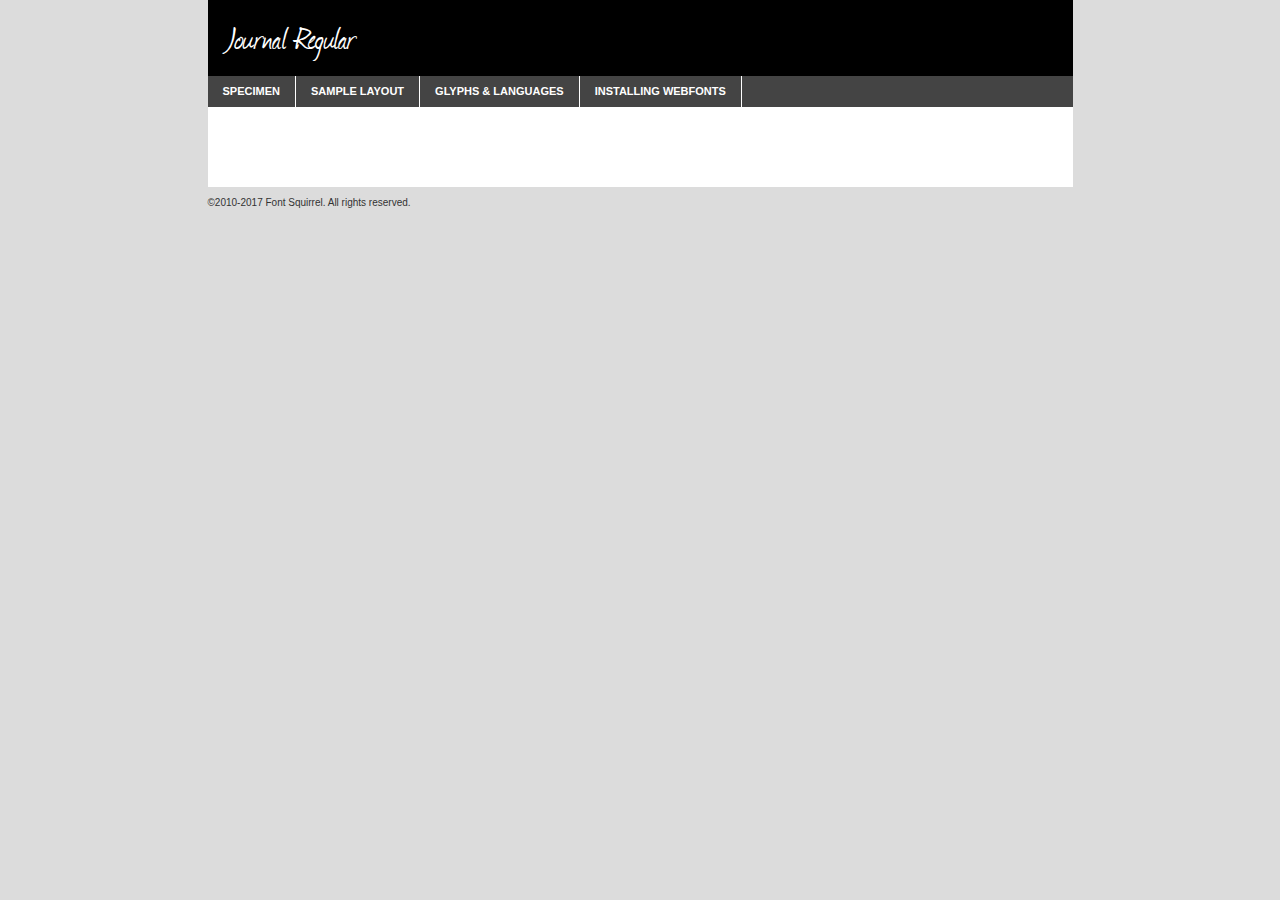
<file: week05/fonts/webfontkit-20250603-193621/journal-demo.html>
<!DOCTYPE html PUBLIC "-//W3C//DTD XHTML 1.0 Transitional//EN"
        "http://www.w3.org/TR/xhtml1/DTD/xhtml1-transitional.dtd">

<html xmlns="http://www.w3.org/1999/xhtml" xml:lang="en" lang="en">
<head>
    <meta http-equiv="Content-Type" content="text/html; charset=utf-8"/>
    <script src="http://ajax.googleapis.com/ajax/libs/jquery/1.7.2/jquery.min.js" type="text/javascript" charset="utf-8"></script>
    <script type="text/javascript">
		(function($) {
			$.fn.easyTabs = function(option) {
				var param = jQuery.extend({ fadeSpeed: 'fast', defaultContent: 1, activeClass: 'active' }, option);
				$(this).each(function() {
					var thisId = '#' + this.id;
					if ( param.defaultContent == '' )
					{
						param.defaultContent = 1;
					}
					if ( typeof param.defaultContent == 'number' )
					{
						var defaultTab = $(thisId + ' .tabs li:eq(' + (param.defaultContent - 1) + ') a').attr('href').substr(1);
					}
					else
					{
						var defaultTab = param.defaultContent;
					}
					$(thisId + ' .tabs li a').each(function() {
						var tabToHide = $(this).attr('href').substr(1);
						$('#' + tabToHide).addClass('easytabs-tab-content');
					});
					hideAll();
					changeContent(defaultTab);

					function hideAll() {$(thisId + ' .easytabs-tab-content').hide();}

					function changeContent(tabId)
					{
						hideAll();
						$(thisId + ' .tabs li').removeClass(param.activeClass);
						$(thisId + ' .tabs li a[href=#' + tabId + ']').closest('li').addClass(param.activeClass);
						if ( param.fadeSpeed != 'none' )
						{
							$(thisId + ' #' + tabId).fadeIn(param.fadeSpeed);
						}
						else
						{
							$(thisId + ' #' + tabId).show();
						}
					}

					$(thisId + ' .tabs li').click(function() {
						var tabId = $(this).find('a').attr('href').substr(1);
						changeContent(tabId);
						return false;
					});
				});
			}
		})(jQuery);
    </script>
    <link rel="stylesheet" href="specimen_files/specimen_stylesheet.css" type="text/css" charset="utf-8"/>
    <link rel="stylesheet" href="stylesheet.css" type="text/css" charset="utf-8"/>

    <style type="text/css">
        		body {
			font-family: 'journalregular';
        		}

            </style>

    <title>Journal Regular Specimen</title>


    <script type="text/javascript" charset="utf-8">
		$(document).ready(function() {
			$('#container').easyTabs({ defaultContent: 1 });
		});
    </script>
</head>

<body>
<div id="container">
    <div id="header">
		Journal Regular    </div>
    <ul class="tabs">
        <li><a href="#specimen">Specimen</a></li>
        <li><a href="#layout">Sample Layout</a></li>
                <li><a href="#glyphs">Glyphs &amp; Languages</a></li>
        <li><a href="#installing">Installing Webfonts</a></li>

    </ul>

    <div id="main_content">


        <div id="specimen">

            <div class="section">
                <div class="grid12 firstcol">
                    <div class="huge">AaBb</div>
                </div>
            </div>

            <div class="section">
                <div class="glyph_range">A&#x200B;B&#x200b;C&#x200b;D&#x200b;E&#x200b;F&#x200b;G&#x200b;H&#x200b;I&#x200b;J&#x200b;K&#x200b;L&#x200b;M&#x200b;N&#x200b;O&#x200b;P&#x200b;Q&#x200b;R&#x200b;S&#x200b;T&#x200b;U&#x200b;V&#x200b;W&#x200b;X&#x200b;Y&#x200b;Z&#x200b;a&#x200b;b&#x200b;c&#x200b;d&#x200b;e&#x200b;f&#x200b;g&#x200b;h&#x200b;i&#x200b;j&#x200b;k&#x200b;l&#x200b;m&#x200b;n&#x200b;o&#x200b;p&#x200b;q&#x200b;r&#x200b;s&#x200b;t&#x200b;u&#x200b;v&#x200b;w&#x200b;x&#x200b;y&#x200b;z&#x200b;1&#x200b;2&#x200b;3&#x200b;4&#x200b;5&#x200b;6&#x200b;7&#x200b;8&#x200b;9&#x200b;0&#x200b;&amp;&#x200b;.&#x200b;,&#x200b;?&#x200b;!&#x200b;&#64;&#x200b;(&#x200b;)&#x200b;#&#x200b;$&#x200b;%&#x200b;*&#x200b;+&#x200b;-&#x200b;=&#x200b;:&#x200b;;</div>
            </div>
            <div class="section">
                <div class="grid12 firstcol">
                    <table class="sample_table">
                        <tr>
                            <td>10</td>
                            <td class="size10">abcdefghijklmnopqrstuvwxyzABCDEFGHIJKLMNOPQRSTUVWXYZ0123456789abcdefghijklmnopqrstuvwxyzABCDEFGHIJKLMNOPQRSTUVWXYZ0123456789abcdefghijklmnopqrstuvwxyzABCDEFGHIJKLMNOPQRSTUVWXYZ</td>
                        </tr>
                        <tr>
                            <td>11</td>
                            <td class="size11">abcdefghijklmnopqrstuvwxyzABCDEFGHIJKLMNOPQRSTUVWXYZ0123456789abcdefghijklmnopqrstuvwxyzABCDEFGHIJKLMNOPQRSTUVWXYZ0123456789abcdefghijklmnopqrstuvwxyzABCDEFGHIJKLMNOPQRSTUVWXYZ</td>
                        </tr>
                        <tr>
                            <td>12</td>
                            <td class="size12">abcdefghijklmnopqrstuvwxyzABCDEFGHIJKLMNOPQRSTUVWXYZ0123456789abcdefghijklmnopqrstuvwxyzABCDEFGHIJKLMNOPQRSTUVWXYZ0123456789abcdefghijklmnopqrstuvwxyzABCDEFGHIJKLMNOPQRSTUVWXYZ</td>
                        </tr>
                        <tr>
                            <td>13</td>
                            <td class="size13">abcdefghijklmnopqrstuvwxyzABCDEFGHIJKLMNOPQRSTUVWXYZ0123456789abcdefghijklmnopqrstuvwxyzABCDEFGHIJKLMNOPQRSTUVWXYZ0123456789abcdefghijklmnopqrstuvwxyzABCDEFGHIJKLMNOPQRSTUVWXYZ</td>
                        </tr>
                        <tr>
                            <td>14</td>
                            <td class="size14">abcdefghijklmnopqrstuvwxyzABCDEFGHIJKLMNOPQRSTUVWXYZ0123456789abcdefghijklmnopqrstuvwxyzABCDEFGHIJKLMNOPQRSTUVWXYZ0123456789abcdefghijklmnopqrstuvwxyzABCDEFGHIJKLMNOPQRSTUVWXYZ</td>
                        </tr>
                        <tr>
                            <td>16</td>
                            <td class="size16">abcdefghijklmnopqrstuvwxyzABCDEFGHIJKLMNOPQRSTUVWXYZ0123456789abcdefghijklmnopqrstuvwxyzABCDEFGHIJKLMNOPQRSTUVWXYZ</td>
                        </tr>
                        <tr>
                            <td>18</td>
                            <td class="size18">abcdefghijklmnopqrstuvwxyzABCDEFGHIJKLMNOPQRSTUVWXYZ0123456789abcdefghijklmnopqrstuvwxyzABCDEFGHIJKLMNOPQRSTUVWXYZ</td>
                        </tr>
                        <tr>
                            <td>20</td>
                            <td class="size20">abcdefghijklmnopqrstuvwxyzABCDEFGHIJKLMNOPQRSTUVWXYZ0123456789abcdefghijklmnopqrstuvwxyzABCDEFGHIJKLMNOPQRSTUVWXYZ</td>
                        </tr>
                        <tr>
                            <td>24</td>
                            <td class="size24">abcdefghijklmnopqrstuvwxyzABCDEFGHIJKLMNOPQRSTUVWXYZ0123456789abcdefghijklmnopqrstuvwxyzABCDEFGHIJKLMNOPQRSTUVWXYZ</td>
                        </tr>
                        <tr>
                            <td>30</td>
                            <td class="size30">abcdefghijklmnopqrstuvwxyzABCDEFGHIJKLMNOPQRSTUVWXYZ0123456789abcdefghijklmnopqrstuvwxyzABCDEFGHIJKLMNOPQRSTUVWXYZ</td>
                        </tr>
                        <tr>
                            <td>36</td>
                            <td class="size36">abcdefghijklmnopqrstuvwxyzABCDEFGHIJKLMNOPQRSTUVWXYZ0123456789abcdefghijklmnopqrstuvwxyzABCDEFGHIJKLMNOPQRSTUVWXYZ</td>
                        </tr>
                        <tr>
                            <td>48</td>
                            <td class="size48">abcdefghijklmnopqrstuvwxyzABCDEFGHIJKLMNOPQRSTUVWXYZ0123456789abcdefghijklmnopqrstuvwxyzABCDEFGHIJKLMNOPQRSTUVWXYZ</td>
                        </tr>
                        <tr>
                            <td>60</td>
                            <td class="size60">abcdefghijklmnopqrstuvwxyzABCDEFGHIJKLMNOPQRSTUVWXYZ0123456789abcdefghijklmnopqrstuvwxyzABCDEFGHIJKLMNOPQRSTUVWXYZ</td>
                        </tr>
                        <tr>
                            <td>72</td>
                            <td class="size72">abcdefghijklmnopqrstuvwxyzABCDEFGHIJKLMNOPQRSTUVWXYZ0123456789abcdefghijklmnopqrstuvwxyzABCDEFGHIJKLMNOPQRSTUVWXYZ</td>
                        </tr>
                        <tr>
                            <td>90</td>
                            <td class="size90">abcdefghijklmnopqrstuvwxyzABCDEFGHIJKLMNOPQRSTUVWXYZ0123456789abcdefghijklmnopqrstuvwxyzABCDEFGHIJKLMNOPQRSTUVWXYZ</td>
                        </tr>
                    </table>

                </div>

            </div>


            <div class="section" id="bodycomparison">


                <div id="xheight">
                    <div class="fontbody">&#x25FC;&#x25FC;&#x25FC;&#x25FC;&#x25FC;&#x25FC;&#x25FC;&#x25FC;&#x25FC;&#x25FC;&#x25FC;&#x25FC;&#x25FC;&#x25FC;&#x25FC;&#x25FC;&#x25FC;&#x25FC;&#x25FC;&#x25FC;&#x25FC;&#x25FC;&#x25FC;&#x25FC;&#x25FC;&#x25FC;&#x25FC;&#x25FC;&#x25FC;&#x25FC;&#x25FC;&#x25FC;&#x25FC;&#x25FC;&#x25FC;&#x25FC;&#x25FC;&#x25FC;&#x25FC;&#x25FC;&#x25FC;&#x25FC;&#x25FC;&#x25FC;&#x25FC;&#x25FC;&#x25FC;&#x25FC;&#x25FC;&#x25FC;&#x25FC;&#x25FC;&#x25FC;&#x25FC;&#x25FC;&#x25FC;&#x25FC;&#x25FC;&#x25FC;&#x25FC;&#x25FC;&#x25FC;&#x25FC;&#x25FC;&#x25FC;&#x25FC;&#x25FC;&#x25FC;&#x25FC;&#x25FC;&#x25FC;&#x25FC;&#x25FC;&#x25FC;&#x25FC;&#x25FC;&#x25FC;&#x25FC;&#x25FC;&#x25FC;&#x25FC;&#x25FC;&#x25FC;&#x25FC;&#x25FC;&#x25FC;&#x25FC;&#x25FC;&#x25FC;&#x25FC;&#x25FC;&#x25FC;&#x25FC;&#x25FC;&#x25FC;&#x25FC;&#x25FC;&#x25FC;&#x25FC;body</div>
                    <div class="arialbody">body</div>
                    <div class="verdanabody">body</div>
                    <div class="georgiabody">body</div>
                </div>
                <div class="fontbody" style="z-index:1">
                    body<span>Journal Regular</span>
                </div>
                <div class="arialbody" style="z-index:1">
                    body<span>Arial</span>
                </div>
                <div class="verdanabody" style="z-index:1">
                    body<span>Verdana</span>
                </div>
                <div class="georgiabody" style="z-index:1">
                    body<span>Georgia</span>
                </div>


            </div>


            <div class="section psample psample_row1" id="">

                <div class="grid2 firstcol">
                    <p class="size10"><span>10.</span>Aenean lacinia bibendum nulla sed consectetur. Fusce dapibus, tellus ac cursus commodo, tortor mauris condimentum nibh, ut fermentum massa justo sit amet risus. Nullam id dolor id nibh ultricies vehicula ut id elit. Cum sociis natoque penatibus et magnis dis parturient montes, nascetur ridiculus mus. Nulla vitae elit libero, a pharetra augue.</p>

                </div>
                <div class="grid3">
                    <p class="size11"><span>11.</span>Aenean lacinia bibendum nulla sed consectetur. Fusce dapibus, tellus ac cursus commodo, tortor mauris condimentum nibh, ut fermentum massa justo sit amet risus. Nullam id dolor id nibh ultricies vehicula ut id elit. Cum sociis natoque penatibus et magnis dis parturient montes, nascetur ridiculus mus. Nulla vitae elit libero, a pharetra augue.</p>

                </div>
                <div class="grid3">
                    <p class="size12"><span>12.</span>Aenean lacinia bibendum nulla sed consectetur. Fusce dapibus, tellus ac cursus commodo, tortor mauris condimentum nibh, ut fermentum massa justo sit amet risus. Nullam id dolor id nibh ultricies vehicula ut id elit. Cum sociis natoque penatibus et magnis dis parturient montes, nascetur ridiculus mus. Nulla vitae elit libero, a pharetra augue.</p>

                </div>
                <div class="grid4">
                    <p class="size13"><span>13.</span>Aenean lacinia bibendum nulla sed consectetur. Fusce dapibus, tellus ac cursus commodo, tortor mauris condimentum nibh, ut fermentum massa justo sit amet risus. Nullam id dolor id nibh ultricies vehicula ut id elit. Cum sociis natoque penatibus et magnis dis parturient montes, nascetur ridiculus mus. Nulla vitae elit libero, a pharetra augue.</p>

                </div>
                <div class="white_blend"></div>

            </div>
            <div class="section psample psample_row2" id="">
                <div class="grid3 firstcol">
                    <p class="size14"><span>14.</span>Aenean lacinia bibendum nulla sed consectetur. Fusce dapibus, tellus ac cursus commodo, tortor mauris condimentum nibh, ut fermentum massa justo sit amet risus. Nullam id dolor id nibh ultricies vehicula ut id elit. Cum sociis natoque penatibus et magnis dis parturient montes, nascetur ridiculus mus. Nulla vitae elit libero, a pharetra augue.</p>

                </div>
                <div class="grid4">
                    <p class="size16"><span>16.</span>Aenean lacinia bibendum nulla sed consectetur. Fusce dapibus, tellus ac cursus commodo, tortor mauris condimentum nibh, ut fermentum massa justo sit amet risus. Nullam id dolor id nibh ultricies vehicula ut id elit. Cum sociis natoque penatibus et magnis dis parturient montes, nascetur ridiculus mus. Nulla vitae elit libero, a pharetra augue.</p>

                </div>
                <div class="grid5">
                    <p class="size18"><span>18.</span>Aenean lacinia bibendum nulla sed consectetur. Fusce dapibus, tellus ac cursus commodo, tortor mauris condimentum nibh, ut fermentum massa justo sit amet risus. Nullam id dolor id nibh ultricies vehicula ut id elit. Cum sociis natoque penatibus et magnis dis parturient montes, nascetur ridiculus mus. Nulla vitae elit libero, a pharetra augue.</p>

                </div>

                <div class="white_blend"></div>

            </div>

            <div class="section psample psample_row3" id="">
                <div class="grid5 firstcol">
                    <p class="size20"><span>20.</span>Aenean lacinia bibendum nulla sed consectetur. Fusce dapibus, tellus ac cursus commodo, tortor mauris condimentum nibh, ut fermentum massa justo sit amet risus. Nullam id dolor id nibh ultricies vehicula ut id elit. Cum sociis natoque penatibus et magnis dis parturient montes, nascetur ridiculus mus. Nulla vitae elit libero, a pharetra augue.</p>
                </div>
                <div class="grid7">
                    <p class="size24"><span>24.</span>Aenean lacinia bibendum nulla sed consectetur. Fusce dapibus, tellus ac cursus commodo, tortor mauris condimentum nibh, ut fermentum massa justo sit amet risus. Nullam id dolor id nibh ultricies vehicula ut id elit. Cum sociis natoque penatibus et magnis dis parturient montes, nascetur ridiculus mus. Nulla vitae elit libero, a pharetra augue.</p>
                </div>

                <div class="white_blend"></div>

            </div>

            <div class="section psample psample_row4" id="">
                <div class="grid12 firstcol">
                    <p class="size30"><span>30.</span>Aenean lacinia bibendum nulla sed consectetur. Fusce dapibus, tellus ac cursus commodo, tortor mauris condimentum nibh, ut fermentum massa justo sit amet risus. Nullam id dolor id nibh ultricies vehicula ut id elit. Cum sociis natoque penatibus et magnis dis parturient montes, nascetur ridiculus mus. Nulla vitae elit libero, a pharetra augue.</p>
                </div>
                <div class="white_blend"></div>

            </div>


            <div class="section psample psample_row1 fullreverse">
                <div class="grid2 firstcol">
                    <p class="size10"><span>10.</span>Aenean lacinia bibendum nulla sed consectetur. Fusce dapibus, tellus ac cursus commodo, tortor mauris condimentum nibh, ut fermentum massa justo sit amet risus. Nullam id dolor id nibh ultricies vehicula ut id elit. Cum sociis natoque penatibus et magnis dis parturient montes, nascetur ridiculus mus. Nulla vitae elit libero, a pharetra augue.</p>

                </div>
                <div class="grid3">
                    <p class="size11"><span>11.</span>Aenean lacinia bibendum nulla sed consectetur. Fusce dapibus, tellus ac cursus commodo, tortor mauris condimentum nibh, ut fermentum massa justo sit amet risus. Nullam id dolor id nibh ultricies vehicula ut id elit. Cum sociis natoque penatibus et magnis dis parturient montes, nascetur ridiculus mus. Nulla vitae elit libero, a pharetra augue.</p>

                </div>
                <div class="grid3">
                    <p class="size12"><span>12.</span>Aenean lacinia bibendum nulla sed consectetur. Fusce dapibus, tellus ac cursus commodo, tortor mauris condimentum nibh, ut fermentum massa justo sit amet risus. Nullam id dolor id nibh ultricies vehicula ut id elit. Cum sociis natoque penatibus et magnis dis parturient montes, nascetur ridiculus mus. Nulla vitae elit libero, a pharetra augue.</p>

                </div>
                <div class="grid4">
                    <p class="size13"><span>13.</span>Aenean lacinia bibendum nulla sed consectetur. Fusce dapibus, tellus ac cursus commodo, tortor mauris condimentum nibh, ut fermentum massa justo sit amet risus. Nullam id dolor id nibh ultricies vehicula ut id elit. Cum sociis natoque penatibus et magnis dis parturient montes, nascetur ridiculus mus. Nulla vitae elit libero, a pharetra augue.</p>

                </div>
                <div class="black_blend"></div>

            </div>

            <div class="section psample psample_row2 fullreverse">
                <div class="grid3 firstcol">
                    <p class="size14"><span>14.</span>Aenean lacinia bibendum nulla sed consectetur. Fusce dapibus, tellus ac cursus commodo, tortor mauris condimentum nibh, ut fermentum massa justo sit amet risus. Nullam id dolor id nibh ultricies vehicula ut id elit. Cum sociis natoque penatibus et magnis dis parturient montes, nascetur ridiculus mus. Nulla vitae elit libero, a pharetra augue.</p>

                </div>
                <div class="grid4">
                    <p class="size16"><span>16.</span>Aenean lacinia bibendum nulla sed consectetur. Fusce dapibus, tellus ac cursus commodo, tortor mauris condimentum nibh, ut fermentum massa justo sit amet risus. Nullam id dolor id nibh ultricies vehicula ut id elit. Cum sociis natoque penatibus et magnis dis parturient montes, nascetur ridiculus mus. Nulla vitae elit libero, a pharetra augue.</p>

                </div>
                <div class="grid5">
                    <p class="size18"><span>18.</span>Aenean lacinia bibendum nulla sed consectetur. Fusce dapibus, tellus ac cursus commodo, tortor mauris condimentum nibh, ut fermentum massa justo sit amet risus. Nullam id dolor id nibh ultricies vehicula ut id elit. Cum sociis natoque penatibus et magnis dis parturient montes, nascetur ridiculus mus. Nulla vitae elit libero, a pharetra augue.</p>

                </div>
                <div class="black_blend"></div>

            </div>

            <div class="section psample fullreverse psample_row3" id="">
                <div class="grid5 firstcol">
                    <p class="size20"><span>20.</span>Aenean lacinia bibendum nulla sed consectetur. Fusce dapibus, tellus ac cursus commodo, tortor mauris condimentum nibh, ut fermentum massa justo sit amet risus. Nullam id dolor id nibh ultricies vehicula ut id elit. Cum sociis natoque penatibus et magnis dis parturient montes, nascetur ridiculus mus. Nulla vitae elit libero, a pharetra augue.</p>
                </div>
                <div class="grid7">
                    <p class="size24"><span>24.</span>Aenean lacinia bibendum nulla sed consectetur. Fusce dapibus, tellus ac cursus commodo, tortor mauris condimentum nibh, ut fermentum massa justo sit amet risus. Nullam id dolor id nibh ultricies vehicula ut id elit. Cum sociis natoque penatibus et magnis dis parturient montes, nascetur ridiculus mus. Nulla vitae elit libero, a pharetra augue.</p>
                </div>

                <div class="black_blend"></div>

            </div>

            <div class="section psample fullreverse psample_row4" id="" style="border-bottom: 20px #000 solid;">
                <div class="grid12 firstcol">
                    <p class="size30"><span>30.</span>Aenean lacinia bibendum nulla sed consectetur. Fusce dapibus, tellus ac cursus commodo, tortor mauris condimentum nibh, ut fermentum massa justo sit amet risus. Nullam id dolor id nibh ultricies vehicula ut id elit. Cum sociis natoque penatibus et magnis dis parturient montes, nascetur ridiculus mus. Nulla vitae elit libero, a pharetra augue.</p>
                </div>
                <div class="black_blend"></div>

            </div>


        </div>

        <div id="layout">

            <div class="section">

                <div class="grid12 firstcol">
                    <h1>Lorem Ipsum Dolor</h1>
                    <h2>Etiam porta sem malesuada magna mollis euismod</h2>

                    <p class="byline">By <a href="#link">Aenean Lacinia</a></p>
                </div>
            </div>
            <div class="section">
                <div class="grid8 firstcol">
                    <p class="large">Donec sed odio dui. Morbi leo risus, porta ac consectetur ac, vestibulum at eros. Fusce dapibus, tellus ac cursus commodo, tortor mauris condimentum nibh, ut fermentum massa justo sit amet risus. </p>


                    <h3>Pellentesque ornare sem</h3>

                    <p>Maecenas sed diam eget risus varius blandit sit amet non magna. Maecenas faucibus mollis interdum. Donec ullamcorper nulla non metus auctor fringilla. Nullam id dolor id nibh ultricies vehicula ut id elit. Nullam id dolor id nibh ultricies vehicula ut id elit. </p>

                    <p>Aenean eu leo quam. Pellentesque ornare sem lacinia quam venenatis vestibulum. Lorem ipsum dolor sit amet, consectetur adipiscing elit. Cum sociis natoque penatibus et magnis dis parturient montes, nascetur ridiculus mus. </p>

                    <p>Nulla vitae elit libero, a pharetra augue. Praesent commodo cursus magna, vel scelerisque nisl consectetur et. Aenean lacinia bibendum nulla sed consectetur. </p>

                    <p>Nullam quis risus eget urna mollis ornare vel eu leo. Nullam quis risus eget urna mollis ornare vel eu leo. Maecenas sed diam eget risus varius blandit sit amet non magna. Donec ullamcorper nulla non metus auctor fringilla. </p>

                    <h3>Cras mattis consectetur</h3>

                    <p>Aenean eu leo quam. Pellentesque ornare sem lacinia quam venenatis vestibulum. Aenean lacinia bibendum nulla sed consectetur. Integer posuere erat a ante venenatis dapibus posuere velit aliquet. Cras mattis consectetur purus sit amet fermentum. </p>

                    <p>Nullam id dolor id nibh ultricies vehicula ut id elit. Nullam quis risus eget urna mollis ornare vel eu leo. Cras mattis consectetur purus sit amet fermentum.</p>
                </div>

                <div class="grid4 sidebar">

                    <div class="box reverse">
                        <p class="last">Nullam quis risus eget urna mollis ornare vel eu leo. Donec ullamcorper nulla non metus auctor fringilla. Cras mattis consectetur purus sit amet fermentum. Sed posuere consectetur est at lobortis. Lorem ipsum dolor sit amet, consectetur adipiscing elit. </p>
                    </div>

                    <p class="caption">Maecenas sed diam eget risus varius.</p>

                    <p>Vestibulum id ligula porta felis euismod semper. Integer posuere erat a ante venenatis dapibus posuere velit aliquet. Vestibulum id ligula porta felis euismod semper. Sed posuere consectetur est at lobortis. Maecenas sed diam eget risus varius blandit sit amet non magna. Fusce dapibus, tellus ac cursus commodo, tortor mauris condimentum nibh, ut fermentum massa justo sit amet risus. </p>


                    <p>Duis mollis, est non commodo luctus, nisi erat porttitor ligula, eget lacinia odio sem nec elit. Aenean lacinia bibendum nulla sed consectetur. Vivamus sagittis lacus vel augue laoreet rutrum faucibus dolor auctor. Aenean lacinia bibendum nulla sed consectetur. Nullam quis risus eget urna mollis ornare vel eu leo. </p>

                    <p>Praesent commodo cursus magna, vel scelerisque nisl consectetur et. Donec ullamcorper nulla non metus auctor fringilla. Maecenas faucibus mollis interdum. Fusce dapibus, tellus ac cursus commodo, tortor mauris condimentum nibh, ut fermentum massa justo sit amet risus. </p>

                </div>
            </div>

        </div>


		

        <div id="glyphs">
            <div class="section">
                <div class="grid12 firstcol">

                    <h1>Language Support</h1>
                    <p>The subset of Journal Regular in this kit supports the following languages:<br/>

						Albanian, Basque, Breton, Chamorro, English, Finnish, French, Frisian, Galician, German, Italian, Malagasy, Norwegian, Portuguese, Spanish, Alsatian, Aragonese, Arapaho, Arrernte, Asturian, Aymara, Bislama, Cebuano, Corsican, Fijian, French_creole, Genoese, Gilbertese, Greenlandic, Haitian_creole, Hiligaynon, Hmong, Hopi, Ibanag, Iloko_ilokano, Indonesian, Interglossa_glosa, Interlingua, Irish_gaelic, Jerriais, Lojban, Lombard, Luxembourgeois, Manx, Mohawk, Norfolk_pitcairnese, Occitan, Oromo, Pangasinan, Papiamento, Piedmontese, Potawatomi, Rhaeto-romance, Romansh, Rotokas, Sami_lule, Samoan, Sardinian, Scots_gaelic, Seychelles_creole, Shona, Sicilian, Somali, Southern_ndebele, Swahili, Swati_swazi, Tagalog_filipino_pilipino, Tetum, Tok_pisin, Uyghur_latinized, Volapuk, Walloon, Warlpiri, Xhosa, Yapese, Zulu, Latinbasic, Ubasic, Demo                    </p>
                    <h1>Glyph Chart</h1>
                    <p>The subset of Journal Regular in this kit includes all the glyphs listed below. Unicode entities are included above each glyph to help you insert individual characters into your layout.</p>
                    <div id="glyph_chart">

						                            							                                <div><p>&amp;#13;</p>&#13;</div>
																				                                <div><p>&amp;#32;</p>&#32;</div>
																				                                <div><p>&amp;#33;</p>&#33;</div>
																				                                <div><p>&amp;#34;</p>&#34;</div>
																				                                <div><p>&amp;#35;</p>&#35;</div>
																				                                <div><p>&amp;#36;</p>&#36;</div>
																				                                <div><p>&amp;#37;</p>&#37;</div>
																				                                <div><p>&amp;#38;</p>&#38;</div>
																				                                <div><p>&amp;#39;</p>&#39;</div>
																				                                <div><p>&amp;#40;</p>&#40;</div>
																				                                <div><p>&amp;#41;</p>&#41;</div>
																				                                <div><p>&amp;#42;</p>&#42;</div>
																				                                <div><p>&amp;#43;</p>&#43;</div>
																				                                <div><p>&amp;#44;</p>&#44;</div>
																				                                <div><p>&amp;#45;</p>&#45;</div>
																				                                <div><p>&amp;#46;</p>&#46;</div>
																				                                <div><p>&amp;#47;</p>&#47;</div>
																				                                <div><p>&amp;#48;</p>&#48;</div>
																				                                <div><p>&amp;#49;</p>&#49;</div>
																				                                <div><p>&amp;#50;</p>&#50;</div>
																				                                <div><p>&amp;#51;</p>&#51;</div>
																				                                <div><p>&amp;#52;</p>&#52;</div>
																				                                <div><p>&amp;#53;</p>&#53;</div>
																				                                <div><p>&amp;#54;</p>&#54;</div>
																				                                <div><p>&amp;#55;</p>&#55;</div>
																				                                <div><p>&amp;#56;</p>&#56;</div>
																				                                <div><p>&amp;#57;</p>&#57;</div>
																				                                <div><p>&amp;#58;</p>&#58;</div>
																				                                <div><p>&amp;#59;</p>&#59;</div>
																				                                <div><p>&amp;#60;</p>&#60;</div>
																				                                <div><p>&amp;#61;</p>&#61;</div>
																				                                <div><p>&amp;#62;</p>&#62;</div>
																				                                <div><p>&amp;#63;</p>&#63;</div>
																				                                <div><p>&amp;#64;</p>&#64;</div>
																				                                <div><p>&amp;#65;</p>&#65;</div>
																				                                <div><p>&amp;#66;</p>&#66;</div>
																				                                <div><p>&amp;#67;</p>&#67;</div>
																				                                <div><p>&amp;#68;</p>&#68;</div>
																				                                <div><p>&amp;#69;</p>&#69;</div>
																				                                <div><p>&amp;#70;</p>&#70;</div>
																				                                <div><p>&amp;#71;</p>&#71;</div>
																				                                <div><p>&amp;#72;</p>&#72;</div>
																				                                <div><p>&amp;#73;</p>&#73;</div>
																				                                <div><p>&amp;#74;</p>&#74;</div>
																				                                <div><p>&amp;#75;</p>&#75;</div>
																				                                <div><p>&amp;#76;</p>&#76;</div>
																				                                <div><p>&amp;#77;</p>&#77;</div>
																				                                <div><p>&amp;#78;</p>&#78;</div>
																				                                <div><p>&amp;#79;</p>&#79;</div>
																				                                <div><p>&amp;#80;</p>&#80;</div>
																				                                <div><p>&amp;#81;</p>&#81;</div>
																				                                <div><p>&amp;#82;</p>&#82;</div>
																				                                <div><p>&amp;#83;</p>&#83;</div>
																				                                <div><p>&amp;#84;</p>&#84;</div>
																				                                <div><p>&amp;#85;</p>&#85;</div>
																				                                <div><p>&amp;#86;</p>&#86;</div>
																				                                <div><p>&amp;#87;</p>&#87;</div>
																				                                <div><p>&amp;#88;</p>&#88;</div>
																				                                <div><p>&amp;#89;</p>&#89;</div>
																				                                <div><p>&amp;#90;</p>&#90;</div>
																				                                <div><p>&amp;#91;</p>&#91;</div>
																				                                <div><p>&amp;#92;</p>&#92;</div>
																				                                <div><p>&amp;#93;</p>&#93;</div>
																				                                <div><p>&amp;#94;</p>&#94;</div>
																				                                <div><p>&amp;#95;</p>&#95;</div>
																				                                <div><p>&amp;#96;</p>&#96;</div>
																				                                <div><p>&amp;#97;</p>&#97;</div>
																				                                <div><p>&amp;#98;</p>&#98;</div>
																				                                <div><p>&amp;#99;</p>&#99;</div>
																				                                <div><p>&amp;#100;</p>&#100;</div>
																				                                <div><p>&amp;#101;</p>&#101;</div>
																				                                <div><p>&amp;#102;</p>&#102;</div>
																				                                <div><p>&amp;#103;</p>&#103;</div>
																				                                <div><p>&amp;#104;</p>&#104;</div>
																				                                <div><p>&amp;#105;</p>&#105;</div>
																				                                <div><p>&amp;#106;</p>&#106;</div>
																				                                <div><p>&amp;#107;</p>&#107;</div>
																				                                <div><p>&amp;#108;</p>&#108;</div>
																				                                <div><p>&amp;#109;</p>&#109;</div>
																				                                <div><p>&amp;#110;</p>&#110;</div>
																				                                <div><p>&amp;#111;</p>&#111;</div>
																				                                <div><p>&amp;#112;</p>&#112;</div>
																				                                <div><p>&amp;#113;</p>&#113;</div>
																				                                <div><p>&amp;#114;</p>&#114;</div>
																				                                <div><p>&amp;#115;</p>&#115;</div>
																				                                <div><p>&amp;#116;</p>&#116;</div>
																				                                <div><p>&amp;#117;</p>&#117;</div>
																				                                <div><p>&amp;#118;</p>&#118;</div>
																				                                <div><p>&amp;#119;</p>&#119;</div>
																				                                <div><p>&amp;#120;</p>&#120;</div>
																				                                <div><p>&amp;#121;</p>&#121;</div>
																				                                <div><p>&amp;#122;</p>&#122;</div>
																				                                <div><p>&amp;#123;</p>&#123;</div>
																				                                <div><p>&amp;#124;</p>&#124;</div>
																				                                <div><p>&amp;#125;</p>&#125;</div>
																				                                <div><p>&amp;#126;</p>&#126;</div>
																				                                <div><p>&amp;#160;</p>&#160;</div>
																				                                <div><p>&amp;#161;</p>&#161;</div>
																				                                <div><p>&amp;#162;</p>&#162;</div>
																				                                <div><p>&amp;#163;</p>&#163;</div>
																				                                <div><p>&amp;#165;</p>&#165;</div>
																				                                <div><p>&amp;#167;</p>&#167;</div>
																				                                <div><p>&amp;#168;</p>&#168;</div>
																				                                <div><p>&amp;#169;</p>&#169;</div>
																				                                <div><p>&amp;#170;</p>&#170;</div>
																				                                <div><p>&amp;#171;</p>&#171;</div>
																				                                <div><p>&amp;#172;</p>&#172;</div>
																				                                <div><p>&amp;#173;</p>&#173;</div>
																				                                <div><p>&amp;#174;</p>&#174;</div>
																				                                <div><p>&amp;#175;</p>&#175;</div>
																				                                <div><p>&amp;#176;</p>&#176;</div>
																				                                <div><p>&amp;#177;</p>&#177;</div>
																				                                <div><p>&amp;#180;</p>&#180;</div>
																				                                <div><p>&amp;#181;</p>&#181;</div>
																				                                <div><p>&amp;#182;</p>&#182;</div>
																				                                <div><p>&amp;#183;</p>&#183;</div>
																				                                <div><p>&amp;#184;</p>&#184;</div>
																				                                <div><p>&amp;#186;</p>&#186;</div>
																				                                <div><p>&amp;#187;</p>&#187;</div>
																				                                <div><p>&amp;#191;</p>&#191;</div>
																				                                <div><p>&amp;#192;</p>&#192;</div>
																				                                <div><p>&amp;#193;</p>&#193;</div>
																				                                <div><p>&amp;#194;</p>&#194;</div>
																				                                <div><p>&amp;#195;</p>&#195;</div>
																				                                <div><p>&amp;#196;</p>&#196;</div>
																				                                <div><p>&amp;#197;</p>&#197;</div>
																				                                <div><p>&amp;#198;</p>&#198;</div>
																				                                <div><p>&amp;#199;</p>&#199;</div>
																				                                <div><p>&amp;#200;</p>&#200;</div>
																				                                <div><p>&amp;#201;</p>&#201;</div>
																				                                <div><p>&amp;#202;</p>&#202;</div>
																				                                <div><p>&amp;#203;</p>&#203;</div>
																				                                <div><p>&amp;#204;</p>&#204;</div>
																				                                <div><p>&amp;#205;</p>&#205;</div>
																				                                <div><p>&amp;#206;</p>&#206;</div>
																				                                <div><p>&amp;#207;</p>&#207;</div>
																				                                <div><p>&amp;#209;</p>&#209;</div>
																				                                <div><p>&amp;#210;</p>&#210;</div>
																				                                <div><p>&amp;#211;</p>&#211;</div>
																				                                <div><p>&amp;#212;</p>&#212;</div>
																				                                <div><p>&amp;#213;</p>&#213;</div>
																				                                <div><p>&amp;#214;</p>&#214;</div>
																				                                <div><p>&amp;#216;</p>&#216;</div>
																				                                <div><p>&amp;#217;</p>&#217;</div>
																				                                <div><p>&amp;#218;</p>&#218;</div>
																				                                <div><p>&amp;#219;</p>&#219;</div>
																				                                <div><p>&amp;#220;</p>&#220;</div>
																				                                <div><p>&amp;#221;</p>&#221;</div>
																				                                <div><p>&amp;#223;</p>&#223;</div>
																				                                <div><p>&amp;#224;</p>&#224;</div>
																				                                <div><p>&amp;#225;</p>&#225;</div>
																				                                <div><p>&amp;#226;</p>&#226;</div>
																				                                <div><p>&amp;#227;</p>&#227;</div>
																				                                <div><p>&amp;#228;</p>&#228;</div>
																				                                <div><p>&amp;#229;</p>&#229;</div>
																				                                <div><p>&amp;#230;</p>&#230;</div>
																				                                <div><p>&amp;#231;</p>&#231;</div>
																				                                <div><p>&amp;#232;</p>&#232;</div>
																				                                <div><p>&amp;#233;</p>&#233;</div>
																				                                <div><p>&amp;#234;</p>&#234;</div>
																				                                <div><p>&amp;#235;</p>&#235;</div>
																				                                <div><p>&amp;#236;</p>&#236;</div>
																				                                <div><p>&amp;#237;</p>&#237;</div>
																				                                <div><p>&amp;#238;</p>&#238;</div>
																				                                <div><p>&amp;#239;</p>&#239;</div>
																				                                <div><p>&amp;#241;</p>&#241;</div>
																				                                <div><p>&amp;#242;</p>&#242;</div>
																				                                <div><p>&amp;#243;</p>&#243;</div>
																				                                <div><p>&amp;#244;</p>&#244;</div>
																				                                <div><p>&amp;#245;</p>&#245;</div>
																				                                <div><p>&amp;#246;</p>&#246;</div>
																				                                <div><p>&amp;#247;</p>&#247;</div>
																				                                <div><p>&amp;#248;</p>&#248;</div>
																				                                <div><p>&amp;#249;</p>&#249;</div>
																				                                <div><p>&amp;#250;</p>&#250;</div>
																				                                <div><p>&amp;#251;</p>&#251;</div>
																				                                <div><p>&amp;#252;</p>&#252;</div>
																				                                <div><p>&amp;#255;</p>&#255;</div>
																				                                <div><p>&amp;#338;</p>&#338;</div>
																				                                <div><p>&amp;#339;</p>&#339;</div>
																				                                <div><p>&amp;#376;</p>&#376;</div>
																				                                <div><p>&amp;#710;</p>&#710;</div>
																				                                <div><p>&amp;#732;</p>&#732;</div>
																				                                <div><p>&amp;#8192;</p>&#8192;</div>
																				                                <div><p>&amp;#8193;</p>&#8193;</div>
																				                                <div><p>&amp;#8194;</p>&#8194;</div>
																				                                <div><p>&amp;#8195;</p>&#8195;</div>
																				                                <div><p>&amp;#8196;</p>&#8196;</div>
																				                                <div><p>&amp;#8197;</p>&#8197;</div>
																				                                <div><p>&amp;#8198;</p>&#8198;</div>
																				                                <div><p>&amp;#8199;</p>&#8199;</div>
																				                                <div><p>&amp;#8200;</p>&#8200;</div>
																				                                <div><p>&amp;#8201;</p>&#8201;</div>
																				                                <div><p>&amp;#8202;</p>&#8202;</div>
																				                                <div><p>&amp;#8208;</p>&#8208;</div>
																				                                <div><p>&amp;#8209;</p>&#8209;</div>
																				                                <div><p>&amp;#8210;</p>&#8210;</div>
																				                                <div><p>&amp;#8211;</p>&#8211;</div>
																				                                <div><p>&amp;#8212;</p>&#8212;</div>
																				                                <div><p>&amp;#8216;</p>&#8216;</div>
																				                                <div><p>&amp;#8217;</p>&#8217;</div>
																				                                <div><p>&amp;#8218;</p>&#8218;</div>
																				                                <div><p>&amp;#8220;</p>&#8220;</div>
																				                                <div><p>&amp;#8221;</p>&#8221;</div>
																				                                <div><p>&amp;#8222;</p>&#8222;</div>
																				                                <div><p>&amp;#8226;</p>&#8226;</div>
																				                                <div><p>&amp;#8230;</p>&#8230;</div>
																				                                <div><p>&amp;#8239;</p>&#8239;</div>
																				                                <div><p>&amp;#8249;</p>&#8249;</div>
																				                                <div><p>&amp;#8250;</p>&#8250;</div>
																				                                <div><p>&amp;#8287;</p>&#8287;</div>
																				                                <div><p>&amp;#8364;</p>&#8364;</div>
																				                                <div><p>&amp;#8482;</p>&#8482;</div>
																				                                <div><p>&amp;#9724;</p>&#9724;</div>
																				                                <div><p>&amp;#64257;</p>&#64257;</div>
																				                                <div><p>&amp;#64258;</p>&#64258;</div>
																																													                    </div>
                </div>


            </div>
        </div>


        <div id="specs">

        </div>

        <div id="installing">
            <div class="section">
                <div class="grid7 firstcol">
                    <h1>Installing Webfonts</h1>

                    <p>Webfonts are supported by all major browser platforms but not all in the same way. There are currently four different font formats that must be included in order to target all browsers. This includes TTF, WOFF, EOT and SVG.</p>

                    <h2>1. Upload your webfonts</h2>
                    <p>You must upload your webfont kit to your website. They should be in or near the same directory as your CSS files.</p>

                    <h2>2. Include the webfont stylesheet</h2>
                    <p>A special CSS @font-face declaration helps the various browsers select the appropriate font it needs without causing you a bunch of headaches. Learn more about this syntax by reading the <a href="https://www.fontspring.com/blog/further-hardening-of-the-bulletproof-syntax">Fontspring blog post</a> about it. The code for it is as follows:</p>


                    <code>
                        @font-face{
                        font-family: 'MyWebFont';
                        src: url('WebFont.eot');
                        src: url('WebFont.eot?#iefix') format('embedded-opentype'),
                        url('WebFont.woff') format('woff'),
                        url('WebFont.ttf') format('truetype'),
                        url('WebFont.svg#webfont') format('svg');
                        }
                    </code>

                    <p>We've already gone ahead and generated the code for you. All you have to do is link to the stylesheet in your HTML, like this:</p>
                    <code>&lt;link rel=&quot;stylesheet&quot; href=&quot;stylesheet.css&quot; type=&quot;text/css&quot; charset=&quot;utf-8&quot; /&gt;</code>

                    <h2>3. Modify your own stylesheet</h2>
                    <p>To take advantage of your new fonts, you must tell your stylesheet to use them. Look at the original @font-face declaration above and find the property called "font-family." The name linked there will be what you use to reference the font. Prepend that webfont name to the font stack in the "font-family" property, inside the selector you want to change. For example:</p>
                    <code>p { font-family: 'WebFont', Arial, sans-serif; }</code>

                    <h2>4. Test</h2>
                    <p>Getting webfonts to work cross-browser <em>can</em> be tricky. Use the information in the sidebar to help you if you find that fonts aren't loading in a particular browser.</p>
                </div>

                <div class="grid5 sidebar">
                    <div class="box">
                        <h2>Troubleshooting<br/>Font-Face Problems</h2>
                        <p>Having trouble getting your webfonts to load in your new website? Here are some tips to sort out what might be the problem.</p>

                        <h3>Fonts not showing in any browser</h3>

                        <p>This sounds like you need to work on the plumbing. You either did not upload the fonts to the correct directory, or you did not link the fonts properly in the CSS. If you've confirmed that all this is correct and you still have a problem, take a look at your .htaccess file and see if requests are getting intercepted.</p>

                        <h3>Fonts not loading in iPhone or iPad</h3>

                        <p>The most common problem here is that you are serving the fonts from an IIS server. IIS refuses to serve files that have unknown MIME types. If that is the case, you must set the MIME type for SVG to "image/svg+xml" in the server settings. Follow these instructions from Microsoft if you need help.</p>

                        <h3>Fonts not loading in Firefox</h3>

                        <p>The primary reason for this failure? You are still using a version Firefox older than 3.5. So upgrade already! If that isn't it, then you are very likely serving fonts from a different domain. Firefox requires that all font assets be served from the same domain. Lastly it is possible that you need to add WOFF to your list of MIME types (if you are serving via IIS.)</p>

                        <h3>Fonts not loading in IE</h3>

                        <p>Are you looking at Internet Explorer on an actual Windows machine or are you cheating by using a service like Adobe BrowserLab? Many of these screenshot services do not render @font-face for IE. Best to test it on a real machine.</p>

                        <h3>Fonts not loading in IE9</h3>

                        <p>IE9, like Firefox, requires that fonts be served from the same domain as the website. Make sure that is the case.</p>
                    </div>
                </div>
            </div>

        </div>

    </div>
    <div id="footer">
        <p>&copy;2010-2017 Font Squirrel. All rights reserved.</p>
    </div>
</div>
</body>
</html>
</file>
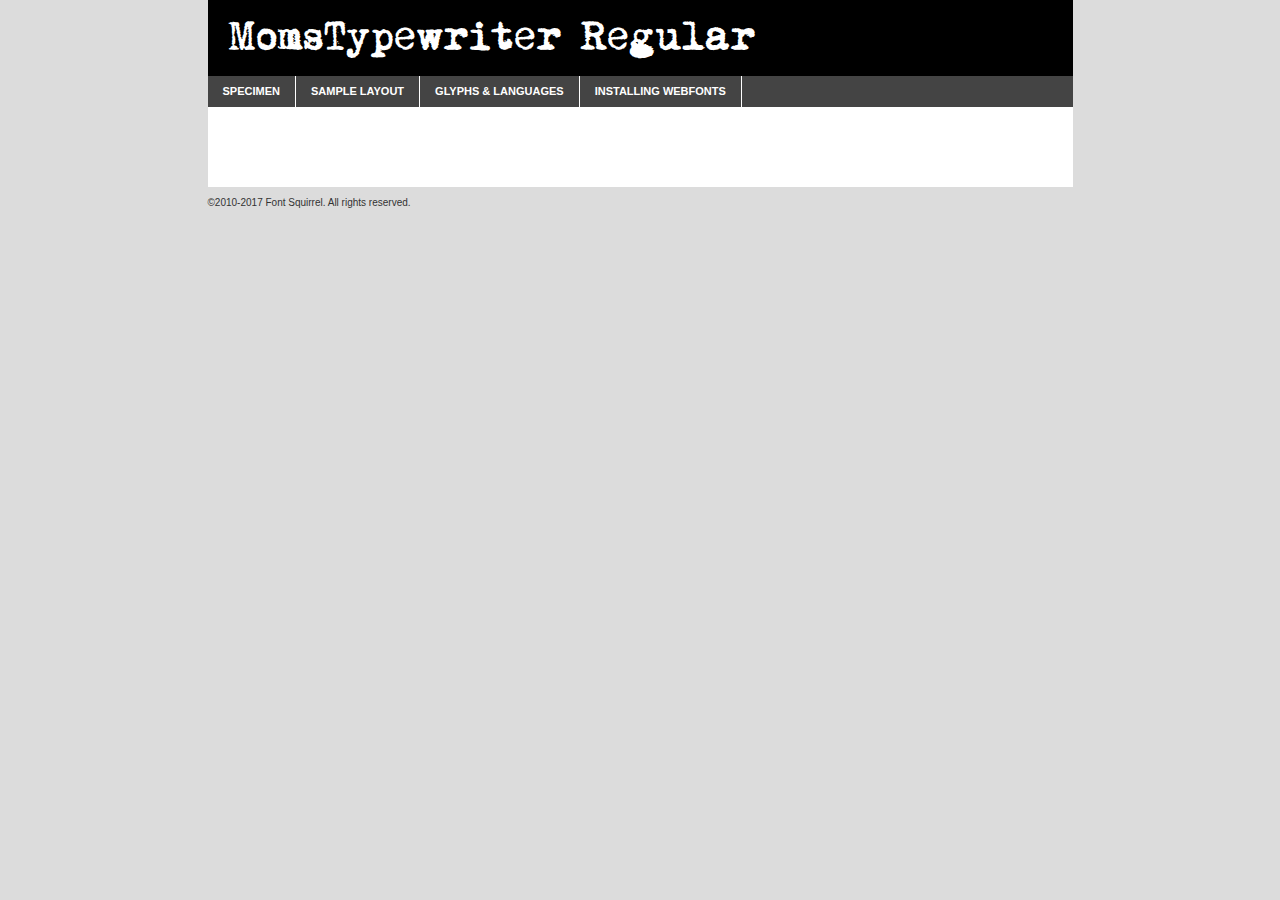
<file: week05/fonts/webfontkit-20250603-193621/momt___-demo.html>
<!DOCTYPE html PUBLIC "-//W3C//DTD XHTML 1.0 Transitional//EN"
        "http://www.w3.org/TR/xhtml1/DTD/xhtml1-transitional.dtd">

<html xmlns="http://www.w3.org/1999/xhtml" xml:lang="en" lang="en">
<head>
    <meta http-equiv="Content-Type" content="text/html; charset=utf-8"/>
    <script src="http://ajax.googleapis.com/ajax/libs/jquery/1.7.2/jquery.min.js" type="text/javascript" charset="utf-8"></script>
    <script type="text/javascript">
		(function($) {
			$.fn.easyTabs = function(option) {
				var param = jQuery.extend({ fadeSpeed: 'fast', defaultContent: 1, activeClass: 'active' }, option);
				$(this).each(function() {
					var thisId = '#' + this.id;
					if ( param.defaultContent == '' )
					{
						param.defaultContent = 1;
					}
					if ( typeof param.defaultContent == 'number' )
					{
						var defaultTab = $(thisId + ' .tabs li:eq(' + (param.defaultContent - 1) + ') a').attr('href').substr(1);
					}
					else
					{
						var defaultTab = param.defaultContent;
					}
					$(thisId + ' .tabs li a').each(function() {
						var tabToHide = $(this).attr('href').substr(1);
						$('#' + tabToHide).addClass('easytabs-tab-content');
					});
					hideAll();
					changeContent(defaultTab);

					function hideAll() {$(thisId + ' .easytabs-tab-content').hide();}

					function changeContent(tabId)
					{
						hideAll();
						$(thisId + ' .tabs li').removeClass(param.activeClass);
						$(thisId + ' .tabs li a[href=#' + tabId + ']').closest('li').addClass(param.activeClass);
						if ( param.fadeSpeed != 'none' )
						{
							$(thisId + ' #' + tabId).fadeIn(param.fadeSpeed);
						}
						else
						{
							$(thisId + ' #' + tabId).show();
						}
					}

					$(thisId + ' .tabs li').click(function() {
						var tabId = $(this).find('a').attr('href').substr(1);
						changeContent(tabId);
						return false;
					});
				});
			}
		})(jQuery);
    </script>
    <link rel="stylesheet" href="specimen_files/specimen_stylesheet.css" type="text/css" charset="utf-8"/>
    <link rel="stylesheet" href="stylesheet.css" type="text/css" charset="utf-8"/>

    <style type="text/css">
        		body {
			font-family: 'momstypewriterregular';
        		}

            </style>

    <title>MomsTypewriter Regular Specimen</title>


    <script type="text/javascript" charset="utf-8">
		$(document).ready(function() {
			$('#container').easyTabs({ defaultContent: 1 });
		});
    </script>
</head>

<body>
<div id="container">
    <div id="header">
		MomsTypewriter Regular    </div>
    <ul class="tabs">
        <li><a href="#specimen">Specimen</a></li>
        <li><a href="#layout">Sample Layout</a></li>
                <li><a href="#glyphs">Glyphs &amp; Languages</a></li>
        <li><a href="#installing">Installing Webfonts</a></li>

    </ul>

    <div id="main_content">


        <div id="specimen">

            <div class="section">
                <div class="grid12 firstcol">
                    <div class="huge">AaBb</div>
                </div>
            </div>

            <div class="section">
                <div class="glyph_range">A&#x200B;B&#x200b;C&#x200b;D&#x200b;E&#x200b;F&#x200b;G&#x200b;H&#x200b;I&#x200b;J&#x200b;K&#x200b;L&#x200b;M&#x200b;N&#x200b;O&#x200b;P&#x200b;Q&#x200b;R&#x200b;S&#x200b;T&#x200b;U&#x200b;V&#x200b;W&#x200b;X&#x200b;Y&#x200b;Z&#x200b;a&#x200b;b&#x200b;c&#x200b;d&#x200b;e&#x200b;f&#x200b;g&#x200b;h&#x200b;i&#x200b;j&#x200b;k&#x200b;l&#x200b;m&#x200b;n&#x200b;o&#x200b;p&#x200b;q&#x200b;r&#x200b;s&#x200b;t&#x200b;u&#x200b;v&#x200b;w&#x200b;x&#x200b;y&#x200b;z&#x200b;1&#x200b;2&#x200b;3&#x200b;4&#x200b;5&#x200b;6&#x200b;7&#x200b;8&#x200b;9&#x200b;0&#x200b;&amp;&#x200b;.&#x200b;,&#x200b;?&#x200b;!&#x200b;&#64;&#x200b;(&#x200b;)&#x200b;#&#x200b;$&#x200b;%&#x200b;*&#x200b;+&#x200b;-&#x200b;=&#x200b;:&#x200b;;</div>
            </div>
            <div class="section">
                <div class="grid12 firstcol">
                    <table class="sample_table">
                        <tr>
                            <td>10</td>
                            <td class="size10">abcdefghijklmnopqrstuvwxyzABCDEFGHIJKLMNOPQRSTUVWXYZ0123456789abcdefghijklmnopqrstuvwxyzABCDEFGHIJKLMNOPQRSTUVWXYZ0123456789abcdefghijklmnopqrstuvwxyzABCDEFGHIJKLMNOPQRSTUVWXYZ</td>
                        </tr>
                        <tr>
                            <td>11</td>
                            <td class="size11">abcdefghijklmnopqrstuvwxyzABCDEFGHIJKLMNOPQRSTUVWXYZ0123456789abcdefghijklmnopqrstuvwxyzABCDEFGHIJKLMNOPQRSTUVWXYZ0123456789abcdefghijklmnopqrstuvwxyzABCDEFGHIJKLMNOPQRSTUVWXYZ</td>
                        </tr>
                        <tr>
                            <td>12</td>
                            <td class="size12">abcdefghijklmnopqrstuvwxyzABCDEFGHIJKLMNOPQRSTUVWXYZ0123456789abcdefghijklmnopqrstuvwxyzABCDEFGHIJKLMNOPQRSTUVWXYZ0123456789abcdefghijklmnopqrstuvwxyzABCDEFGHIJKLMNOPQRSTUVWXYZ</td>
                        </tr>
                        <tr>
                            <td>13</td>
                            <td class="size13">abcdefghijklmnopqrstuvwxyzABCDEFGHIJKLMNOPQRSTUVWXYZ0123456789abcdefghijklmnopqrstuvwxyzABCDEFGHIJKLMNOPQRSTUVWXYZ0123456789abcdefghijklmnopqrstuvwxyzABCDEFGHIJKLMNOPQRSTUVWXYZ</td>
                        </tr>
                        <tr>
                            <td>14</td>
                            <td class="size14">abcdefghijklmnopqrstuvwxyzABCDEFGHIJKLMNOPQRSTUVWXYZ0123456789abcdefghijklmnopqrstuvwxyzABCDEFGHIJKLMNOPQRSTUVWXYZ0123456789abcdefghijklmnopqrstuvwxyzABCDEFGHIJKLMNOPQRSTUVWXYZ</td>
                        </tr>
                        <tr>
                            <td>16</td>
                            <td class="size16">abcdefghijklmnopqrstuvwxyzABCDEFGHIJKLMNOPQRSTUVWXYZ0123456789abcdefghijklmnopqrstuvwxyzABCDEFGHIJKLMNOPQRSTUVWXYZ</td>
                        </tr>
                        <tr>
                            <td>18</td>
                            <td class="size18">abcdefghijklmnopqrstuvwxyzABCDEFGHIJKLMNOPQRSTUVWXYZ0123456789abcdefghijklmnopqrstuvwxyzABCDEFGHIJKLMNOPQRSTUVWXYZ</td>
                        </tr>
                        <tr>
                            <td>20</td>
                            <td class="size20">abcdefghijklmnopqrstuvwxyzABCDEFGHIJKLMNOPQRSTUVWXYZ0123456789abcdefghijklmnopqrstuvwxyzABCDEFGHIJKLMNOPQRSTUVWXYZ</td>
                        </tr>
                        <tr>
                            <td>24</td>
                            <td class="size24">abcdefghijklmnopqrstuvwxyzABCDEFGHIJKLMNOPQRSTUVWXYZ0123456789abcdefghijklmnopqrstuvwxyzABCDEFGHIJKLMNOPQRSTUVWXYZ</td>
                        </tr>
                        <tr>
                            <td>30</td>
                            <td class="size30">abcdefghijklmnopqrstuvwxyzABCDEFGHIJKLMNOPQRSTUVWXYZ0123456789abcdefghijklmnopqrstuvwxyzABCDEFGHIJKLMNOPQRSTUVWXYZ</td>
                        </tr>
                        <tr>
                            <td>36</td>
                            <td class="size36">abcdefghijklmnopqrstuvwxyzABCDEFGHIJKLMNOPQRSTUVWXYZ0123456789abcdefghijklmnopqrstuvwxyzABCDEFGHIJKLMNOPQRSTUVWXYZ</td>
                        </tr>
                        <tr>
                            <td>48</td>
                            <td class="size48">abcdefghijklmnopqrstuvwxyzABCDEFGHIJKLMNOPQRSTUVWXYZ0123456789abcdefghijklmnopqrstuvwxyzABCDEFGHIJKLMNOPQRSTUVWXYZ</td>
                        </tr>
                        <tr>
                            <td>60</td>
                            <td class="size60">abcdefghijklmnopqrstuvwxyzABCDEFGHIJKLMNOPQRSTUVWXYZ0123456789abcdefghijklmnopqrstuvwxyzABCDEFGHIJKLMNOPQRSTUVWXYZ</td>
                        </tr>
                        <tr>
                            <td>72</td>
                            <td class="size72">abcdefghijklmnopqrstuvwxyzABCDEFGHIJKLMNOPQRSTUVWXYZ0123456789abcdefghijklmnopqrstuvwxyzABCDEFGHIJKLMNOPQRSTUVWXYZ</td>
                        </tr>
                        <tr>
                            <td>90</td>
                            <td class="size90">abcdefghijklmnopqrstuvwxyzABCDEFGHIJKLMNOPQRSTUVWXYZ0123456789abcdefghijklmnopqrstuvwxyzABCDEFGHIJKLMNOPQRSTUVWXYZ</td>
                        </tr>
                    </table>

                </div>

            </div>


            <div class="section" id="bodycomparison">


                <div id="xheight">
                    <div class="fontbody">&#x25FC;&#x25FC;&#x25FC;&#x25FC;&#x25FC;&#x25FC;&#x25FC;&#x25FC;&#x25FC;&#x25FC;&#x25FC;&#x25FC;&#x25FC;&#x25FC;&#x25FC;&#x25FC;&#x25FC;&#x25FC;&#x25FC;&#x25FC;&#x25FC;&#x25FC;&#x25FC;&#x25FC;&#x25FC;&#x25FC;&#x25FC;&#x25FC;&#x25FC;&#x25FC;&#x25FC;&#x25FC;&#x25FC;&#x25FC;&#x25FC;&#x25FC;&#x25FC;&#x25FC;&#x25FC;&#x25FC;&#x25FC;&#x25FC;&#x25FC;&#x25FC;&#x25FC;&#x25FC;&#x25FC;&#x25FC;&#x25FC;&#x25FC;&#x25FC;&#x25FC;&#x25FC;&#x25FC;&#x25FC;&#x25FC;&#x25FC;&#x25FC;&#x25FC;&#x25FC;&#x25FC;&#x25FC;&#x25FC;&#x25FC;&#x25FC;&#x25FC;&#x25FC;&#x25FC;&#x25FC;&#x25FC;&#x25FC;&#x25FC;&#x25FC;&#x25FC;&#x25FC;&#x25FC;&#x25FC;&#x25FC;&#x25FC;&#x25FC;&#x25FC;&#x25FC;&#x25FC;&#x25FC;&#x25FC;&#x25FC;&#x25FC;&#x25FC;&#x25FC;&#x25FC;&#x25FC;&#x25FC;&#x25FC;&#x25FC;&#x25FC;&#x25FC;&#x25FC;&#x25FC;&#x25FC;body</div>
                    <div class="arialbody">body</div>
                    <div class="verdanabody">body</div>
                    <div class="georgiabody">body</div>
                </div>
                <div class="fontbody" style="z-index:1">
                    body<span>MomsTypewriter Regular</span>
                </div>
                <div class="arialbody" style="z-index:1">
                    body<span>Arial</span>
                </div>
                <div class="verdanabody" style="z-index:1">
                    body<span>Verdana</span>
                </div>
                <div class="georgiabody" style="z-index:1">
                    body<span>Georgia</span>
                </div>


            </div>


            <div class="section psample psample_row1" id="">

                <div class="grid2 firstcol">
                    <p class="size10"><span>10.</span>Aenean lacinia bibendum nulla sed consectetur. Fusce dapibus, tellus ac cursus commodo, tortor mauris condimentum nibh, ut fermentum massa justo sit amet risus. Nullam id dolor id nibh ultricies vehicula ut id elit. Cum sociis natoque penatibus et magnis dis parturient montes, nascetur ridiculus mus. Nulla vitae elit libero, a pharetra augue.</p>

                </div>
                <div class="grid3">
                    <p class="size11"><span>11.</span>Aenean lacinia bibendum nulla sed consectetur. Fusce dapibus, tellus ac cursus commodo, tortor mauris condimentum nibh, ut fermentum massa justo sit amet risus. Nullam id dolor id nibh ultricies vehicula ut id elit. Cum sociis natoque penatibus et magnis dis parturient montes, nascetur ridiculus mus. Nulla vitae elit libero, a pharetra augue.</p>

                </div>
                <div class="grid3">
                    <p class="size12"><span>12.</span>Aenean lacinia bibendum nulla sed consectetur. Fusce dapibus, tellus ac cursus commodo, tortor mauris condimentum nibh, ut fermentum massa justo sit amet risus. Nullam id dolor id nibh ultricies vehicula ut id elit. Cum sociis natoque penatibus et magnis dis parturient montes, nascetur ridiculus mus. Nulla vitae elit libero, a pharetra augue.</p>

                </div>
                <div class="grid4">
                    <p class="size13"><span>13.</span>Aenean lacinia bibendum nulla sed consectetur. Fusce dapibus, tellus ac cursus commodo, tortor mauris condimentum nibh, ut fermentum massa justo sit amet risus. Nullam id dolor id nibh ultricies vehicula ut id elit. Cum sociis natoque penatibus et magnis dis parturient montes, nascetur ridiculus mus. Nulla vitae elit libero, a pharetra augue.</p>

                </div>
                <div class="white_blend"></div>

            </div>
            <div class="section psample psample_row2" id="">
                <div class="grid3 firstcol">
                    <p class="size14"><span>14.</span>Aenean lacinia bibendum nulla sed consectetur. Fusce dapibus, tellus ac cursus commodo, tortor mauris condimentum nibh, ut fermentum massa justo sit amet risus. Nullam id dolor id nibh ultricies vehicula ut id elit. Cum sociis natoque penatibus et magnis dis parturient montes, nascetur ridiculus mus. Nulla vitae elit libero, a pharetra augue.</p>

                </div>
                <div class="grid4">
                    <p class="size16"><span>16.</span>Aenean lacinia bibendum nulla sed consectetur. Fusce dapibus, tellus ac cursus commodo, tortor mauris condimentum nibh, ut fermentum massa justo sit amet risus. Nullam id dolor id nibh ultricies vehicula ut id elit. Cum sociis natoque penatibus et magnis dis parturient montes, nascetur ridiculus mus. Nulla vitae elit libero, a pharetra augue.</p>

                </div>
                <div class="grid5">
                    <p class="size18"><span>18.</span>Aenean lacinia bibendum nulla sed consectetur. Fusce dapibus, tellus ac cursus commodo, tortor mauris condimentum nibh, ut fermentum massa justo sit amet risus. Nullam id dolor id nibh ultricies vehicula ut id elit. Cum sociis natoque penatibus et magnis dis parturient montes, nascetur ridiculus mus. Nulla vitae elit libero, a pharetra augue.</p>

                </div>

                <div class="white_blend"></div>

            </div>

            <div class="section psample psample_row3" id="">
                <div class="grid5 firstcol">
                    <p class="size20"><span>20.</span>Aenean lacinia bibendum nulla sed consectetur. Fusce dapibus, tellus ac cursus commodo, tortor mauris condimentum nibh, ut fermentum massa justo sit amet risus. Nullam id dolor id nibh ultricies vehicula ut id elit. Cum sociis natoque penatibus et magnis dis parturient montes, nascetur ridiculus mus. Nulla vitae elit libero, a pharetra augue.</p>
                </div>
                <div class="grid7">
                    <p class="size24"><span>24.</span>Aenean lacinia bibendum nulla sed consectetur. Fusce dapibus, tellus ac cursus commodo, tortor mauris condimentum nibh, ut fermentum massa justo sit amet risus. Nullam id dolor id nibh ultricies vehicula ut id elit. Cum sociis natoque penatibus et magnis dis parturient montes, nascetur ridiculus mus. Nulla vitae elit libero, a pharetra augue.</p>
                </div>

                <div class="white_blend"></div>

            </div>

            <div class="section psample psample_row4" id="">
                <div class="grid12 firstcol">
                    <p class="size30"><span>30.</span>Aenean lacinia bibendum nulla sed consectetur. Fusce dapibus, tellus ac cursus commodo, tortor mauris condimentum nibh, ut fermentum massa justo sit amet risus. Nullam id dolor id nibh ultricies vehicula ut id elit. Cum sociis natoque penatibus et magnis dis parturient montes, nascetur ridiculus mus. Nulla vitae elit libero, a pharetra augue.</p>
                </div>
                <div class="white_blend"></div>

            </div>


            <div class="section psample psample_row1 fullreverse">
                <div class="grid2 firstcol">
                    <p class="size10"><span>10.</span>Aenean lacinia bibendum nulla sed consectetur. Fusce dapibus, tellus ac cursus commodo, tortor mauris condimentum nibh, ut fermentum massa justo sit amet risus. Nullam id dolor id nibh ultricies vehicula ut id elit. Cum sociis natoque penatibus et magnis dis parturient montes, nascetur ridiculus mus. Nulla vitae elit libero, a pharetra augue.</p>

                </div>
                <div class="grid3">
                    <p class="size11"><span>11.</span>Aenean lacinia bibendum nulla sed consectetur. Fusce dapibus, tellus ac cursus commodo, tortor mauris condimentum nibh, ut fermentum massa justo sit amet risus. Nullam id dolor id nibh ultricies vehicula ut id elit. Cum sociis natoque penatibus et magnis dis parturient montes, nascetur ridiculus mus. Nulla vitae elit libero, a pharetra augue.</p>

                </div>
                <div class="grid3">
                    <p class="size12"><span>12.</span>Aenean lacinia bibendum nulla sed consectetur. Fusce dapibus, tellus ac cursus commodo, tortor mauris condimentum nibh, ut fermentum massa justo sit amet risus. Nullam id dolor id nibh ultricies vehicula ut id elit. Cum sociis natoque penatibus et magnis dis parturient montes, nascetur ridiculus mus. Nulla vitae elit libero, a pharetra augue.</p>

                </div>
                <div class="grid4">
                    <p class="size13"><span>13.</span>Aenean lacinia bibendum nulla sed consectetur. Fusce dapibus, tellus ac cursus commodo, tortor mauris condimentum nibh, ut fermentum massa justo sit amet risus. Nullam id dolor id nibh ultricies vehicula ut id elit. Cum sociis natoque penatibus et magnis dis parturient montes, nascetur ridiculus mus. Nulla vitae elit libero, a pharetra augue.</p>

                </div>
                <div class="black_blend"></div>

            </div>

            <div class="section psample psample_row2 fullreverse">
                <div class="grid3 firstcol">
                    <p class="size14"><span>14.</span>Aenean lacinia bibendum nulla sed consectetur. Fusce dapibus, tellus ac cursus commodo, tortor mauris condimentum nibh, ut fermentum massa justo sit amet risus. Nullam id dolor id nibh ultricies vehicula ut id elit. Cum sociis natoque penatibus et magnis dis parturient montes, nascetur ridiculus mus. Nulla vitae elit libero, a pharetra augue.</p>

                </div>
                <div class="grid4">
                    <p class="size16"><span>16.</span>Aenean lacinia bibendum nulla sed consectetur. Fusce dapibus, tellus ac cursus commodo, tortor mauris condimentum nibh, ut fermentum massa justo sit amet risus. Nullam id dolor id nibh ultricies vehicula ut id elit. Cum sociis natoque penatibus et magnis dis parturient montes, nascetur ridiculus mus. Nulla vitae elit libero, a pharetra augue.</p>

                </div>
                <div class="grid5">
                    <p class="size18"><span>18.</span>Aenean lacinia bibendum nulla sed consectetur. Fusce dapibus, tellus ac cursus commodo, tortor mauris condimentum nibh, ut fermentum massa justo sit amet risus. Nullam id dolor id nibh ultricies vehicula ut id elit. Cum sociis natoque penatibus et magnis dis parturient montes, nascetur ridiculus mus. Nulla vitae elit libero, a pharetra augue.</p>

                </div>
                <div class="black_blend"></div>

            </div>

            <div class="section psample fullreverse psample_row3" id="">
                <div class="grid5 firstcol">
                    <p class="size20"><span>20.</span>Aenean lacinia bibendum nulla sed consectetur. Fusce dapibus, tellus ac cursus commodo, tortor mauris condimentum nibh, ut fermentum massa justo sit amet risus. Nullam id dolor id nibh ultricies vehicula ut id elit. Cum sociis natoque penatibus et magnis dis parturient montes, nascetur ridiculus mus. Nulla vitae elit libero, a pharetra augue.</p>
                </div>
                <div class="grid7">
                    <p class="size24"><span>24.</span>Aenean lacinia bibendum nulla sed consectetur. Fusce dapibus, tellus ac cursus commodo, tortor mauris condimentum nibh, ut fermentum massa justo sit amet risus. Nullam id dolor id nibh ultricies vehicula ut id elit. Cum sociis natoque penatibus et magnis dis parturient montes, nascetur ridiculus mus. Nulla vitae elit libero, a pharetra augue.</p>
                </div>

                <div class="black_blend"></div>

            </div>

            <div class="section psample fullreverse psample_row4" id="" style="border-bottom: 20px #000 solid;">
                <div class="grid12 firstcol">
                    <p class="size30"><span>30.</span>Aenean lacinia bibendum nulla sed consectetur. Fusce dapibus, tellus ac cursus commodo, tortor mauris condimentum nibh, ut fermentum massa justo sit amet risus. Nullam id dolor id nibh ultricies vehicula ut id elit. Cum sociis natoque penatibus et magnis dis parturient montes, nascetur ridiculus mus. Nulla vitae elit libero, a pharetra augue.</p>
                </div>
                <div class="black_blend"></div>

            </div>


        </div>

        <div id="layout">

            <div class="section">

                <div class="grid12 firstcol">
                    <h1>Lorem Ipsum Dolor</h1>
                    <h2>Etiam porta sem malesuada magna mollis euismod</h2>

                    <p class="byline">By <a href="#link">Aenean Lacinia</a></p>
                </div>
            </div>
            <div class="section">
                <div class="grid8 firstcol">
                    <p class="large">Donec sed odio dui. Morbi leo risus, porta ac consectetur ac, vestibulum at eros. Fusce dapibus, tellus ac cursus commodo, tortor mauris condimentum nibh, ut fermentum massa justo sit amet risus. </p>


                    <h3>Pellentesque ornare sem</h3>

                    <p>Maecenas sed diam eget risus varius blandit sit amet non magna. Maecenas faucibus mollis interdum. Donec ullamcorper nulla non metus auctor fringilla. Nullam id dolor id nibh ultricies vehicula ut id elit. Nullam id dolor id nibh ultricies vehicula ut id elit. </p>

                    <p>Aenean eu leo quam. Pellentesque ornare sem lacinia quam venenatis vestibulum. Lorem ipsum dolor sit amet, consectetur adipiscing elit. Cum sociis natoque penatibus et magnis dis parturient montes, nascetur ridiculus mus. </p>

                    <p>Nulla vitae elit libero, a pharetra augue. Praesent commodo cursus magna, vel scelerisque nisl consectetur et. Aenean lacinia bibendum nulla sed consectetur. </p>

                    <p>Nullam quis risus eget urna mollis ornare vel eu leo. Nullam quis risus eget urna mollis ornare vel eu leo. Maecenas sed diam eget risus varius blandit sit amet non magna. Donec ullamcorper nulla non metus auctor fringilla. </p>

                    <h3>Cras mattis consectetur</h3>

                    <p>Aenean eu leo quam. Pellentesque ornare sem lacinia quam venenatis vestibulum. Aenean lacinia bibendum nulla sed consectetur. Integer posuere erat a ante venenatis dapibus posuere velit aliquet. Cras mattis consectetur purus sit amet fermentum. </p>

                    <p>Nullam id dolor id nibh ultricies vehicula ut id elit. Nullam quis risus eget urna mollis ornare vel eu leo. Cras mattis consectetur purus sit amet fermentum.</p>
                </div>

                <div class="grid4 sidebar">

                    <div class="box reverse">
                        <p class="last">Nullam quis risus eget urna mollis ornare vel eu leo. Donec ullamcorper nulla non metus auctor fringilla. Cras mattis consectetur purus sit amet fermentum. Sed posuere consectetur est at lobortis. Lorem ipsum dolor sit amet, consectetur adipiscing elit. </p>
                    </div>

                    <p class="caption">Maecenas sed diam eget risus varius.</p>

                    <p>Vestibulum id ligula porta felis euismod semper. Integer posuere erat a ante venenatis dapibus posuere velit aliquet. Vestibulum id ligula porta felis euismod semper. Sed posuere consectetur est at lobortis. Maecenas sed diam eget risus varius blandit sit amet non magna. Fusce dapibus, tellus ac cursus commodo, tortor mauris condimentum nibh, ut fermentum massa justo sit amet risus. </p>


                    <p>Duis mollis, est non commodo luctus, nisi erat porttitor ligula, eget lacinia odio sem nec elit. Aenean lacinia bibendum nulla sed consectetur. Vivamus sagittis lacus vel augue laoreet rutrum faucibus dolor auctor. Aenean lacinia bibendum nulla sed consectetur. Nullam quis risus eget urna mollis ornare vel eu leo. </p>

                    <p>Praesent commodo cursus magna, vel scelerisque nisl consectetur et. Donec ullamcorper nulla non metus auctor fringilla. Maecenas faucibus mollis interdum. Fusce dapibus, tellus ac cursus commodo, tortor mauris condimentum nibh, ut fermentum massa justo sit amet risus. </p>

                </div>
            </div>

        </div>


		

        <div id="glyphs">
            <div class="section">
                <div class="grid12 firstcol">

                    <h1>Language Support</h1>
                    <p>The subset of MomsTypewriter Regular in this kit supports the following languages:<br/>

						English, German, Arrernte, Bislama, Cebuano, Fijian, Gilbertese, Hmong, Hopi, Ibanag, Iloko_ilokano, Interglossa_glosa, Interlingua, Lojban, Norfolk_pitcairnese, Oromo, Rotokas, Seychelles_creole, Shona, Somali, Southern_ndebele, Swahili, Swati_swazi, Tok_pisin, Volapuk, Warlpiri, Xhosa, Zulu, Latinbasic, Demo                    </p>
                    <h1>Glyph Chart</h1>
                    <p>The subset of MomsTypewriter Regular in this kit includes all the glyphs listed below. Unicode entities are included above each glyph to help you insert individual characters into your layout.</p>
                    <div id="glyph_chart">

						                            							                                <div><p>&amp;#13;</p>&#13;</div>
																				                                <div><p>&amp;#32;</p>&#32;</div>
																				                                <div><p>&amp;#33;</p>&#33;</div>
																				                                <div><p>&amp;#34;</p>&#34;</div>
																				                                <div><p>&amp;#37;</p>&#37;</div>
																				                                <div><p>&amp;#38;</p>&#38;</div>
																				                                <div><p>&amp;#39;</p>&#39;</div>
																				                                <div><p>&amp;#40;</p>&#40;</div>
																				                                <div><p>&amp;#41;</p>&#41;</div>
																				                                <div><p>&amp;#43;</p>&#43;</div>
																				                                <div><p>&amp;#44;</p>&#44;</div>
																				                                <div><p>&amp;#45;</p>&#45;</div>
																				                                <div><p>&amp;#46;</p>&#46;</div>
																				                                <div><p>&amp;#47;</p>&#47;</div>
																				                                <div><p>&amp;#50;</p>&#50;</div>
																				                                <div><p>&amp;#51;</p>&#51;</div>
																				                                <div><p>&amp;#52;</p>&#52;</div>
																				                                <div><p>&amp;#53;</p>&#53;</div>
																				                                <div><p>&amp;#54;</p>&#54;</div>
																				                                <div><p>&amp;#55;</p>&#55;</div>
																				                                <div><p>&amp;#56;</p>&#56;</div>
																				                                <div><p>&amp;#57;</p>&#57;</div>
																				                                <div><p>&amp;#58;</p>&#58;</div>
																				                                <div><p>&amp;#59;</p>&#59;</div>
																				                                <div><p>&amp;#61;</p>&#61;</div>
																				                                <div><p>&amp;#63;</p>&#63;</div>
																				                                <div><p>&amp;#65;</p>&#65;</div>
																				                                <div><p>&amp;#66;</p>&#66;</div>
																				                                <div><p>&amp;#67;</p>&#67;</div>
																				                                <div><p>&amp;#68;</p>&#68;</div>
																				                                <div><p>&amp;#69;</p>&#69;</div>
																				                                <div><p>&amp;#70;</p>&#70;</div>
																				                                <div><p>&amp;#71;</p>&#71;</div>
																				                                <div><p>&amp;#72;</p>&#72;</div>
																				                                <div><p>&amp;#73;</p>&#73;</div>
																				                                <div><p>&amp;#74;</p>&#74;</div>
																				                                <div><p>&amp;#75;</p>&#75;</div>
																				                                <div><p>&amp;#76;</p>&#76;</div>
																				                                <div><p>&amp;#77;</p>&#77;</div>
																				                                <div><p>&amp;#78;</p>&#78;</div>
																				                                <div><p>&amp;#79;</p>&#79;</div>
																				                                <div><p>&amp;#80;</p>&#80;</div>
																				                                <div><p>&amp;#81;</p>&#81;</div>
																				                                <div><p>&amp;#82;</p>&#82;</div>
																				                                <div><p>&amp;#83;</p>&#83;</div>
																				                                <div><p>&amp;#84;</p>&#84;</div>
																				                                <div><p>&amp;#85;</p>&#85;</div>
																				                                <div><p>&amp;#86;</p>&#86;</div>
																				                                <div><p>&amp;#87;</p>&#87;</div>
																				                                <div><p>&amp;#88;</p>&#88;</div>
																				                                <div><p>&amp;#89;</p>&#89;</div>
																				                                <div><p>&amp;#90;</p>&#90;</div>
																				                                <div><p>&amp;#94;</p>&#94;</div>
																				                                <div><p>&amp;#95;</p>&#95;</div>
																				                                <div><p>&amp;#96;</p>&#96;</div>
																				                                <div><p>&amp;#97;</p>&#97;</div>
																				                                <div><p>&amp;#98;</p>&#98;</div>
																				                                <div><p>&amp;#99;</p>&#99;</div>
																				                                <div><p>&amp;#100;</p>&#100;</div>
																				                                <div><p>&amp;#101;</p>&#101;</div>
																				                                <div><p>&amp;#102;</p>&#102;</div>
																				                                <div><p>&amp;#103;</p>&#103;</div>
																				                                <div><p>&amp;#104;</p>&#104;</div>
																				                                <div><p>&amp;#105;</p>&#105;</div>
																				                                <div><p>&amp;#106;</p>&#106;</div>
																				                                <div><p>&amp;#107;</p>&#107;</div>
																				                                <div><p>&amp;#108;</p>&#108;</div>
																				                                <div><p>&amp;#109;</p>&#109;</div>
																				                                <div><p>&amp;#110;</p>&#110;</div>
																				                                <div><p>&amp;#111;</p>&#111;</div>
																				                                <div><p>&amp;#112;</p>&#112;</div>
																				                                <div><p>&amp;#113;</p>&#113;</div>
																				                                <div><p>&amp;#114;</p>&#114;</div>
																				                                <div><p>&amp;#115;</p>&#115;</div>
																				                                <div><p>&amp;#116;</p>&#116;</div>
																				                                <div><p>&amp;#117;</p>&#117;</div>
																				                                <div><p>&amp;#118;</p>&#118;</div>
																				                                <div><p>&amp;#119;</p>&#119;</div>
																				                                <div><p>&amp;#120;</p>&#120;</div>
																				                                <div><p>&amp;#121;</p>&#121;</div>
																				                                <div><p>&amp;#122;</p>&#122;</div>
																				                                <div><p>&amp;#160;</p>&#160;</div>
																				                                <div><p>&amp;#167;</p>&#167;</div>
																				                                <div><p>&amp;#173;</p>&#173;</div>
																				                                <div><p>&amp;#180;</p>&#180;</div>
																				                                <div><p>&amp;#196;</p>&#196;</div>
																				                                <div><p>&amp;#214;</p>&#214;</div>
																				                                <div><p>&amp;#220;</p>&#220;</div>
																				                                <div><p>&amp;#223;</p>&#223;</div>
																				                                <div><p>&amp;#228;</p>&#228;</div>
																				                                <div><p>&amp;#246;</p>&#246;</div>
																				                                <div><p>&amp;#252;</p>&#252;</div>
																				                                <div><p>&amp;#8192;</p>&#8192;</div>
																				                                <div><p>&amp;#8193;</p>&#8193;</div>
																				                                <div><p>&amp;#8194;</p>&#8194;</div>
																				                                <div><p>&amp;#8195;</p>&#8195;</div>
																				                                <div><p>&amp;#8196;</p>&#8196;</div>
																				                                <div><p>&amp;#8197;</p>&#8197;</div>
																				                                <div><p>&amp;#8198;</p>&#8198;</div>
																				                                <div><p>&amp;#8199;</p>&#8199;</div>
																				                                <div><p>&amp;#8200;</p>&#8200;</div>
																				                                <div><p>&amp;#8201;</p>&#8201;</div>
																				                                <div><p>&amp;#8202;</p>&#8202;</div>
																				                                <div><p>&amp;#8208;</p>&#8208;</div>
																				                                <div><p>&amp;#8209;</p>&#8209;</div>
																				                                <div><p>&amp;#8210;</p>&#8210;</div>
																				                                <div><p>&amp;#8211;</p>&#8211;</div>
																				                                <div><p>&amp;#8212;</p>&#8212;</div>
																				                                <div><p>&amp;#8216;</p>&#8216;</div>
																				                                <div><p>&amp;#8217;</p>&#8217;</div>
																				                                <div><p>&amp;#8218;</p>&#8218;</div>
																				                                <div><p>&amp;#8220;</p>&#8220;</div>
																				                                <div><p>&amp;#8221;</p>&#8221;</div>
																				                                <div><p>&amp;#8222;</p>&#8222;</div>
																				                                <div><p>&amp;#8239;</p>&#8239;</div>
																				                                <div><p>&amp;#8287;</p>&#8287;</div>
																				                                <div><p>&amp;#9724;</p>&#9724;</div>
																																													                    </div>
                </div>


            </div>
        </div>


        <div id="specs">

        </div>

        <div id="installing">
            <div class="section">
                <div class="grid7 firstcol">
                    <h1>Installing Webfonts</h1>

                    <p>Webfonts are supported by all major browser platforms but not all in the same way. There are currently four different font formats that must be included in order to target all browsers. This includes TTF, WOFF, EOT and SVG.</p>

                    <h2>1. Upload your webfonts</h2>
                    <p>You must upload your webfont kit to your website. They should be in or near the same directory as your CSS files.</p>

                    <h2>2. Include the webfont stylesheet</h2>
                    <p>A special CSS @font-face declaration helps the various browsers select the appropriate font it needs without causing you a bunch of headaches. Learn more about this syntax by reading the <a href="https://www.fontspring.com/blog/further-hardening-of-the-bulletproof-syntax">Fontspring blog post</a> about it. The code for it is as follows:</p>


                    <code>
                        @font-face{
                        font-family: 'MyWebFont';
                        src: url('WebFont.eot');
                        src: url('WebFont.eot?#iefix') format('embedded-opentype'),
                        url('WebFont.woff') format('woff'),
                        url('WebFont.ttf') format('truetype'),
                        url('WebFont.svg#webfont') format('svg');
                        }
                    </code>

                    <p>We've already gone ahead and generated the code for you. All you have to do is link to the stylesheet in your HTML, like this:</p>
                    <code>&lt;link rel=&quot;stylesheet&quot; href=&quot;stylesheet.css&quot; type=&quot;text/css&quot; charset=&quot;utf-8&quot; /&gt;</code>

                    <h2>3. Modify your own stylesheet</h2>
                    <p>To take advantage of your new fonts, you must tell your stylesheet to use them. Look at the original @font-face declaration above and find the property called "font-family." The name linked there will be what you use to reference the font. Prepend that webfont name to the font stack in the "font-family" property, inside the selector you want to change. For example:</p>
                    <code>p { font-family: 'WebFont', Arial, sans-serif; }</code>

                    <h2>4. Test</h2>
                    <p>Getting webfonts to work cross-browser <em>can</em> be tricky. Use the information in the sidebar to help you if you find that fonts aren't loading in a particular browser.</p>
                </div>

                <div class="grid5 sidebar">
                    <div class="box">
                        <h2>Troubleshooting<br/>Font-Face Problems</h2>
                        <p>Having trouble getting your webfonts to load in your new website? Here are some tips to sort out what might be the problem.</p>

                        <h3>Fonts not showing in any browser</h3>

                        <p>This sounds like you need to work on the plumbing. You either did not upload the fonts to the correct directory, or you did not link the fonts properly in the CSS. If you've confirmed that all this is correct and you still have a problem, take a look at your .htaccess file and see if requests are getting intercepted.</p>

                        <h3>Fonts not loading in iPhone or iPad</h3>

                        <p>The most common problem here is that you are serving the fonts from an IIS server. IIS refuses to serve files that have unknown MIME types. If that is the case, you must set the MIME type for SVG to "image/svg+xml" in the server settings. Follow these instructions from Microsoft if you need help.</p>

                        <h3>Fonts not loading in Firefox</h3>

                        <p>The primary reason for this failure? You are still using a version Firefox older than 3.5. So upgrade already! If that isn't it, then you are very likely serving fonts from a different domain. Firefox requires that all font assets be served from the same domain. Lastly it is possible that you need to add WOFF to your list of MIME types (if you are serving via IIS.)</p>

                        <h3>Fonts not loading in IE</h3>

                        <p>Are you looking at Internet Explorer on an actual Windows machine or are you cheating by using a service like Adobe BrowserLab? Many of these screenshot services do not render @font-face for IE. Best to test it on a real machine.</p>

                        <h3>Fonts not loading in IE9</h3>

                        <p>IE9, like Firefox, requires that fonts be served from the same domain as the website. Make sure that is the case.</p>
                    </div>
                </div>
            </div>

        </div>

    </div>
    <div id="footer">
        <p>&copy;2010-2017 Font Squirrel. All rights reserved.</p>
    </div>
</div>
</body>
</html>
</file>
<file: styles/styles.css>
nav {
    background-color: darkblue;
    padding: 10px;
}

nav a {
    color: white;
    display: block;
    padding: 20px;
}

h1 {
    color: darkblue;
}

main img {
    width: 150px;
    height: auto;
    border: 1px solid black;
    padding: 2px;
    box-shadow: 0 0 30px gray;
    ;
}

p {
    padding: 0;
}

main {
    max-width: 840px;
}

aside {
    width: 20rem;
    margin: 1rem;
    border: 1px solid rgb(0 0 0 /0.2);
    /* 1 */
    padding: 1rem;
    background-color: #eee;
    color: #333;
    text-align: center;
}

aside img {
    width: 200px;
    height: auto;
}

footer {
    margin-top: 15px;
    border-top: 1px solid #000;
    text-align: center;
}
</file>
<file: week01/styles/styles.css>
nav {
    background-color: darkblue;
    padding: 10px;
}

nav a {
    color: white;
    display: block;
    padding: 20px;
}

h1 {
    color: darkblue;
}

img {
    width: 150px;
    height: auto;
    border: 1px solid black;
    padding: 2px;
    box-shadow: 0 0 30px gray;
    ;
}

p {
    padding: 10px;
}
</file>
<file: wwr/styles/rafting.css>
:root {
    --primary-color: #17314b;
    /* Dark Blue */
    --secondary-color: #f1f1f1;
    /* Light Blue */
    --accent1-color: #C5D8D1;
    /* Light Green */
    --accent2-color: #4e4205;
    /* Light Yellow */
    --heading-font: "rubik-mono", sans-serif;
    --body-font: "Roboto", sans-serif;
}

/*----------------------
About Styles
-----------------------*/

header {
    background-color: var(--primary-color);
    color: var(--accent2-color);
    display: grid;
    grid-template-columns: 200px 10fr 1fr;
    align-items: center;
    border-bottom: 1px solid #ccc;

}

nav {
    display: flex;
    justify-content: center;
}

* {
    margin: 0;
    padding: 0;
    box-sizing: border-box;
}

body {
    font-family: var(--body-font);
    color: var(--primary-color);

}

header,
main,
footer {
    display: grid;
    width: 1350px;
    margin: 0 auto;
}

h1,
h2 {
    font-family: var(--heading-font);
    color: var(--secondary-color);
}

nav,
p,
section,
article {
    margin: 16px;
    padding: 20px;
    color: #050505;
}

.nav-links {
    font-family: var(--heading-font);
    text-align: center;
    display: grid;
    grid-auto-flow: column;
    align-items: center;
    gap: 4rem;
    list-style: none;
    padding: 0;
}

.nav-links a {
    display: flex;
    color: var(--secondary-color);
    padding: 20px;
    text-decoration: none;
    font-size: 1.2rem;
}

.hero {
    position: relative;
    width: 100%;
    max-height: 400px;
    overflow: hidden;
}

.hero img {
    display: block;
    width: 100%;
    height: auto;
}

h1 {
    position: absolute;
    top: 0px;
    width: 100%;
    padding: 2px;
    text-align: center;
    opacity: 0.9;
    background-color: #333;
    color: #fff;
}

.hero article {
    position: absolute;
    text-align: left;
    top: 60px;
    background-color: var(--secondary-color);
    opacity: 0.8;
    margin: 15px;
}

.hero article img {
    float: right;
    width: 300px;
    height: auto;
    border: 3px;
    border-radius: 10px;
    opacity: 100%;
}

.history {
    max-width: 1200px;
    margin: 0 auto;
    padding: 100px;
}

.history h2 {
    font-family: var(--heading-font);
    color: var(--primary-color);
    text-align: center;
    margin-bottom: 0px;
}

.history img {
    width: 100%;
    height: auto;
    border-radius: 50px;
    max-width: 200px;
    padding: 15px;
}

.adventure-section h2 {
    font-family: var(--heading-font);
    color: var(--primary-color);
    text-align: center;
    margin-top: 0px;
    margin-bottom: 10px;
}

.text-content {
    display: grid;
    grid-template-columns: 1fr auto 1fr;
    align-items: center;
    gap: 20px;
}

h2 {
    font-family: var(--heading-font);
    color: #17314b;
    text-align: center;
    margin: 20px 0;
}

figure {
    display: flex;
    flex-flow: column;
    padding: 5px;
    margin: auto;
}

.adventure {
    display: grid;
    grid-auto-flow: column;
    justify-content: center;
    gap: 1rem;
    padding: 1rem 0;
}


.adventure img {
    width: 100%;
    height: auto;
    border-radius: 10px;
}

.adventure figure {
    display: flex;
    flex-direction: column;
    align-items: center;
    text-align: center;
    padding: 5px;
    margin: 0;
    width: 250px;
}

.adventure figcaption {
    background-color: #17314b;
    color: #f1f1f1;
    font: var(--body-font);
    font-style: italic;
    padding: 10px;
    text-align: center;
}

footer {
    display: flex;
    justify-content: space-between;
    align-items: stretch;
    padding: 1rem;
    border-radius: 0%;
    background-color: var(--primary-color);
    color: var(--secondary-color);
}

.socialmedia {
    display: flex;
    gap: 1rem;
}

.socialmedia img {
    width: 32px;
    height: 32px;
}

footer p {
    font-size: 0.8rem;
    color: var(--secondary-color);
    text-align: left;
}

/*----------------------
Contact Styles
-----------------------*/
* {
    margin: 0;
    padding: 0;
    box-sizing: border-box;
}


#contact form fieldset {
    display: grid;
    grid-template-columns: 1fr;
    gap: 0.5rem;
    max-width: 500px;
    margin: 0;
    padding: 1.5rem;
    background-color: #16A6DA;
    border-radius: 15px;
}

legend {
    font-weight: bold;
    font-size: 22px;
    color: #17314b;
    margin-bottom: 1rem;

}

button {
    border-radius: 0%;
    font-size: 16px;
    padding: 0.5rem 1rem;
    margin: 0;
    background-color: #0a5a77;
    color: #fff;
}

button:hover {
    background-color: #084d66;
    color: #fff;
    cursor: pointer;
}

form label {
    display: inline-flex;
    align-items: center;
    gap: 0.5em;
    margin-bottom: 0.7em;
    color: #050505
}

input[type="radio"] {
    vertical-align: middle;
}

#contact main p {
    font-size: 1.2rem;
    text-align: left;
    color: #050505;
}

.contact-title {
    text-align: center;
    font-size: 2rem;
    margin: 10rem 0 1rem 0;
    max-width: 1350px;
    z-index: 3;
    margin-top: 12.59rem;

}

#contact h2 {
    font-family: var(--heading-font);
    text-align: left;
    padding: 1%;
}

map {
    width: 100%;
    height: 300px;
    border-radius: 15px;
    margin-top: 1rem;
}

.map-frame {
    width: 100%;
    height: 320px;
    border: none;
    border-radius: 15px;
    margin-top: 1rem;
}

.submit-form {
    display: flex;
    gap: 3rem;
    align-items: flex-start;
    margin-top: 4rem;
    color: #f0f0f0;
}

.submit-form legend {
    font-size: 1.5rem;
    color: #17314b;
    margin-bottom: 1rem;

}

.submit-form form {
    flex: 1;
    min-width: 500px;
}

.contact-info {
    background-color: #16A6DA;
    color: #050505;
    padding: 1rem;
    border-radius: 10px;
    margin-top: 16px;
}

.wireframe {
    color: white;
    text-decoration: none;
}

.wireframe:hover {
    color: #16A6DA;
}

/*----------------------
Home Styles
-----------------------*/

.hero-home {
    position: relative;
    width: 100%;
    max-height: 700px;
    overflow: hidden;
}

.hero-home img {
    display: block;
    width: 100%;
    height: 124%;
}

.hero-home h1 h1 {
    position: absolute;
    top: 20px;
    width: 90%;
    padding: 0rem;
    text-align: center;
    opacity: 0.9;
    background-color: #333;
    color: #fff;
}

.home-callout {
    display: grid;
    grid-template-columns: 1fr 1fr;
    gap: 2rem;
    padding: 2rem;
    background-color: var(--secondary-color);
    align-items: start;
}

.home-signup {
    padding: 3rem;
    text-align: center;
}

.home-signup form {
    display: inline-block;
    max-width: 500px;
    width: 100%;
    opacity: 1;
}

.home-signup fieldset {
    display: grid;
    grid-template-columns: 2fr;
    gap: 1rem;
    max-width: 500px;
    margin: 0;
    padding: 2rem;
    background-color: #16A6DA;
    border-radius: 10px;
}

.home-signup legend {
    font-size: 1.5rem;
    color: #17314b;
    margin-bottom: 0rem;
}

.home-signup button {
    border-radius: 10px;
    width: 50%;
    place-self: center;
    padding: 1rem;
    font-size: 1rem;
}

.invite-trip {
    display: grid;
    grid-template-columns: 1fr;
    gap: 2rem;
    align-items: center;
    justify-content: left;
    padding: 1rem;
    background-color: var(--secondary-color);
    border-radius: 10px;
}

.invite-trip article {
    display: grid;
    grid-template-columns: 2fr 1fr;
    gap: 2rem;
    align-items: center;
}

.invite-trip h2 {
    grid-column: 1/2;
    font-family: var(--heading-font);
    color: var(--primary-color);
    text-align: center;
    margin-top: -2rem;
}

.invite-trip p {
    grid-column: 1/2;
    margin-top: -1.7rem;
}

.invite-trip button {
    border-radius: 10px;
    width: 50%;
    place-self: center;
    padding: 0.5rem;
    font-size: 1rem;
}

.gotrip-button {
    grid-column: 1/2;
    margin-top: -4rem;
    display: block;
    border-radius: 10px;
    width: 50%;
    padding: 1rem 1rem;
    font-size: 1rem;
    text-align: center;
    text-decoration: none;
    background-color: #0a5a77;
    color: white;
    place-self: center;
}

.gotrip-button:hover {
    background-color: #084d66;
}

.trip-img {
    width: 130%;
    height: 310px;
    border-radius: 10px;
}

/*----------------------
Trips Styles
-----------------------*/

.hero-trips {
    position: relative;
    width: 100%;
    height: 800px;
    overflow: hidden;
}

.background-img {
    position: absolute;
    top: 0;
    left: 0;
    width: 100%;
    height: 100%;
    object-fit: cover;
    z-index: 1;
}

.hero-trips h1 {
    position: absolute;
    top: 20px;
    width: 100%;
    padding: 0rem;
    text-align: center;
    opacity: 0.9;
    background-color: #333;
    color: #fff;
    z-index: 2;
    margin-top: -1.2rem;
}

.schedule {
    position: absolute;
    bottom: 10%;
    right: 3%;
    width: 200px;
    height: auto;
    z-index: 2;
}

.gocontact-button {
    position: absolute;
    z-index: 2;
    margin-top: 2.5rem;
    display: block;
    border-radius: 10px;
    width: 10%;
    padding: 0.8rem;
    font-size: 1.3rem;
    text-align: center;
    text-decoration: none;
    background-color: #0a5a77;
    color: white;
    bottom: 2.2%;
    right: 5.5%;
}

.gocontact-button:hover {
    background-color: #084d66;
}

.trip-table {
    margin-top: 2rem;
    width: 100%;
    max-width: 500px;
    margin: 0 auto;
    border-collapse: collapse;
    border: 2px solid #084d66;
    text-align: center;
}

.trip-table .table-header {
    background-color: #17314b;
    color: #f1f1f1;
    font-family: var(--heading-font);
    font-size: 1.2rem;
}

.trip-table th,
.trip-table td {
    padding: 10px;
    border: 2px solid #084d66;
}

.trip-table caption {
    margin: 0 auto;
    font-weight: bold;
    font-size: 1.5rem;
    color: #17314b;
    margin-bottom: 10px;
}

section h2 {
    text-align: center;
    margin-bottom: -3rem;
}

.trip-plans {
    display: grid;
    grid-template-columns: repeat(2, 1fr);
    margin: 0 auto;
    max-width: 1200px;
    justify-content: center;
    gap: 2rem;
    padding: 8rem;
}

.trip-plans img {
    width: 100%;
    height: auto;
    border-radius: 10px;
}

.trip-plans figure {
    display: flex;
    flex-direction: column;
    align-items: center;
    text-align: center;
    padding: 3px;
    margin: 0;
    width: 400px;
}

.trip-plans figcaption {
    background-color: #17314b;
    color: #f1f1f1;
    font: var(--body-font);
    font-style: italic;
    padding: 10px;
    text-align: center;
    border-radius: 10px;
}

.trip-plans figure:hover {
    background-color: #429dbe;
}

.trip-plans p {
    font-size: 1rem;
    color: #f1f1f1;
    text-align: center;
}
</file>
<file: week05/styles/poll-form.css>
@font-face {
    font-family: "handwriting";
    src:
        url("../fonts/journal-webfont.woff2") format("woff2"),
        url("../fonts/journal-webfont.woff") format("woff");
    font-weight: normal;
    font-style: normal;
}

@font-face {
    font-family: "typewriter";
    src:
        url("../fonts/momt___-webfont.woff2") format("woff2"),
        url("../fonts/momt___-webfont.woff") format("woff");
    font-weight: normal;
    font-style: normal;
}

* {
    margin: 0;
    padding: 0;
    box-sizing: border-box;
}

body {
    font-family: "handwriting", monospace;
    font-size: 30px;
    background-color: #b3e5f8;
    color: #333;
    margin: 0;
    padding: 20px;
}

header {
    margin: 0 auto;
    width: 650px;
}

h1 {
    font-family: "typewriter", monospace;
    margin: 1rem;
    font-size: 1.5rem;
    color: navy;
    text-align: center;
}

form {
    max-width: 600px;
    margin: 0 auto;
    padding: 1rem;
    border: 20px solid rgb(0 0 0 / 0.1);
    background-color: #fff;
    border-radius: 0.5rem;
    display: grid;
    gap: 2rem;
}

fieldset {
    margin: 1rem;
    border: 1px solid #ccc;
    padding: 1rem;
    border-radius: 1rem;
    font-size: 28px;
}

legend {
    font-family: "typewriter", monospace;
    font-weight: bold;
    font-size: 22px;
    color: navy;
}

button {
    font-family: typewriter, monospace;
    font-size: 16px;
    padding: 0.5rem 1rem;
    margin: 0 auto;
}

button:hover {
    background-color: #98d9e2;
    cursor: pointer;
}

label {
    text-align: right;
    padding-right: 0%;
}

input,
select,
textarea {
    padding: 0.5rem;
    font-size: 16px;
    align-items: center;
}

input[type="checkbox"] {
    width: 20px;
    height: 20px;
    vertical-align: bottom;
}

footer {
    text-align: center;
    margin-top: 1rem;
    font-size: 24px;
    color: #666;
}

.form-item {
    display: grid;
    align-items: center;
}

.column1 {
    display: grid;
    align-items: center;
    grid-template-columns: 3fr 1fr;
    margin: 0.5rem 0;
}

.column2 {
    display: grid;
    grid-template-columns: 1fr 2fr;
    margin: 0.5rem 0;
}

textarea {
    align-items: right;
}

label[for="feedback"] {
    text-align: right;
}
</file>
<file: week05/fonts/webfontkit-20250603-193621/stylesheet.css>
/*! Generated by Font Squirrel (https://www.fontsquirrel.com) on June 3, 2025 */



@font-face {
    font-family: 'journalregular';
    src: url('journal-webfont.woff2') format('woff2'),
         url('journal-webfont.woff') format('woff');
    font-weight: normal;
    font-style: normal;

}




@font-face {
    font-family: 'momstypewriterregular';
    src: url('momt___-webfont.woff2') format('woff2'),
         url('momt___-webfont.woff') format('woff');
    font-weight: normal;
    font-style: normal;

}
</file>
<file: week05/fonts/webfontkit-20250603-193621/specimen_files/specimen_stylesheet.css>
@import url('grid_12-825-55-15.css');

/*  
	CSS Reset by Eric Meyer - Released under Public Domain
    http://meyerweb.com/eric/tools/css/reset/
*/
html, body, div, span, applet, object, iframe,
h1, h2, h3, h4, h5, h6, p, blockquote, pre,
a, abbr, acronym, address, big, cite, code,
del, dfn, em, font, img, ins, kbd, q, s, samp,
small, strike, strong, sub, sup, tt, var,
b, u, i, center, dl, dt, dd, ol, ul, li,
fieldset, form, label, legend, table,
caption, tbody, tfoot, thead, tr, th, td {
	margin:         0;
	padding:        0;
	border:         0;
	outline:        0;
	font-size:      100%;
	vertical-align: baseline;
	background:     transparent;
}

body {
	line-height: 1;
}

ol, ul {
	list-style: none;
}

blockquote, q {
	quotes: none;
}

blockquote:before, blockquote:after,
q:before, q:after {
	content: '';
	content: none;
}

:focus {
	outline: 0;
}

ins {
	text-decoration: none;
}

del {
	text-decoration: line-through;
}

table {
	border-collapse: collapse;
	border-spacing:  0;
}


body {
	color:            #000;
	background-color: #dcdcdc;
}

a {
	text-decoration: none;
	color:           #1883ba;
}

h1 {
	font-size:     32px;
	font-weight:   normal;
	font-style:    normal;
	margin-bottom: 18px;
}

h2 {
	font-size: 18px;
}

#container {
	width:  865px;
	margin: 0px auto;
}


#header {
	padding:          20px;
	font-size:        36px;
	background-color: #000;
	color:            #fff;
}

#header span {
	color: #666;
}

#main_content {
	background-color: #fff;
	padding:          60px 20px 20px;
}


#footer p {
	margin:         0;
	padding-top:    10px;
	padding-bottom: 50px;
	color:          #333;
	font:           10px Arial, sans-serif;
}

.tabs {
	width:            100%;
	height:           31px;
	background-color: #444;
}

.tabs li {
	float:            left;
	margin:           0;
	overflow:         hidden;
	background-color: #444;
}

.tabs li a {
	display:         block;
	color:           #fff;
	text-decoration: none;
	font:            bold 11px/11px 'Arial';
	text-transform:  uppercase;
	padding:         10px 15px;
	border-right:    1px solid #fff;
}

.tabs li a:hover {
	background-color: #00b3ff;

}

.tabs li.active a {
	color:            #000;
	background-color: #fff;
}


div.huge {

	font-size:      300px;
	line-height:    1em;
	padding:        0;
	letter-spacing: -.02em;
	overflow:       hidden;
}

div.glyph_range {
	font-size:   72px;
	line-height: 1.1em;
}

.size10 {
	font-size: 10px;
}

.size11 {
	font-size: 11px;
}

.size12 {
	font-size: 12px;
}

.size13 {
	font-size: 13px;
}

.size14 {
	font-size: 14px;
}

.size16 {
	font-size: 16px;
}

.size18 {
	font-size: 18px;
}

.size20 {
	font-size: 20px;
}

.size24 {
	font-size: 24px;
}

.size30 {
	font-size: 30px;
}

.size36 {
	font-size: 36px;
}

.size48 {
	font-size: 48px;
}

.size60 {
	font-size: 60px;
}

.size72 {
	font-size: 72px;
}

.size90 {
	font-size: 90px;
}


.psample_row1 {
	height: 120px;
}

.psample_row1 {
	height: 120px;
}

.psample_row2 {
	height: 160px;
}

.psample_row3 {
	height: 160px;
}

.psample_row4 {
	height: 160px;
}

.psample {
	overflow: hidden;
	position: relative;
}

.psample p {
	line-height: 1.3em;
	display:     block;
	overflow:    hidden;
	margin:      0;
}

.psample span {
	margin-right: .5em;
}

.white_blend {
	width:            100%;
	height:           61px;
	background-image: url([data-uri]);
	position:         absolute;
	bottom:           0;
}

.black_blend {
	width:            100%;
	height:           61px;
	background-image: url([data-uri]);
	position:         absolute;
	bottom:           0;
}

.fullreverse {
	background:    #000 !important;
	color:         #fff !important;
	margin-left:   -20px;
	padding-left:  20px;
	margin-right:  -20px;
	padding-right: 20px;
	padding:       20px;
	margin-bottom: 0;
}


.sample_table td {
	padding-top:    3px;
	padding-bottom: 5px;
	padding-left:   5px;
	vertical-align: middle;
	line-height:    1.2em;
}

.sample_table td:first-child {
	background-color: #eee;
	text-align:       right;
	padding-right:    5px;
	padding-left:     0;
	padding:          5px;
	font:             11px/12px 'Courier New', Courier, mono;
}

code {
	white-space:      pre;
	background-color: #eee;
	display:          block;
	padding:          10px;
	margin-bottom:    18px;
	overflow:         auto;
}


.bottom, .last {
	margin-bottom:  0 !important;
	padding-bottom: 0 !important;
}

.box {
	padding:       18px;
	margin-bottom: 18px;
	background:    #eee;
}

.reverse, .reversed {
	background: #000 !important;
	color:      #fff !important;
	border:     none !important;
}

#bodycomparison {
	position:    relative;
	overflow:    hidden;
	font-size:   72px;
	height:      90px;
	white-space: nowrap;
}

#bodycomparison div {
	font-size:   72px;
	line-height: 90px;
	display:     inline;
	margin:      0 15px 0 0;
	padding:     0;
}

#bodycomparison div span {
	font:     10px Arial;
	position: absolute;
	left:     0;
}

#xheight {
	float:       none;
	position:    absolute;
	color:       #d9f3ff;
	font-size:   72px;
	line-height: 90px;
}

.fontbody {
	position: relative;
}

.arialbody {
	font-family: Arial;
	position:    relative;
}

.verdanabody {
	font-family: Verdana;
	position:    relative;
}

.georgiabody {
	font-family: Georgia;
	position:    relative;
}

/* @group Layout page
 */

#layout h1 {
	font-size:   36px;
	line-height: 42px;
	font-weight: normal;
	font-style:  normal;
}

#layout h2 {
	font-size:   24px;
	line-height: 23px;
	font-weight: normal;
	font-style:  normal;
}

#layout h3 {
	font-size:   22px;
	line-height: 1.4em;
	margin-top:  1em;
	font-weight: normal;
	font-style:  normal;
}


#layout p.byline {
	font-size:     12px;
	margin-top:    18px;
	line-height:   12px;
	margin-bottom: 0;
}

#layout p {
	font-size:     14px;
	line-height:   21px;
	margin-bottom: .5em;
}

#layout p.large {
	font-size:   18px;
	line-height: 26px;
}

#layout .sidebar p {
	font-size:   12px;
	line-height: 1.4em;
}

#layout p.caption {
	font-size:     10px;
	margin-top:    -16px;
	margin-bottom: 18px;
}

/* @end */

/* @group Glyphs */

#glyph_chart div {
	background-color: #d9f3ff;
	color:            black;
	float:            left;
	font-size:        36px;
	height:           1.2em;
	line-height:      1.2em;
	margin-bottom:    1px;
	margin-right:     1px;
	text-align:       center;
	width:            1.2em;
	position:         relative;
	padding:          .6em .2em .2em;
}

#glyph_chart div p {
	position:         absolute;
	left:             0;
	top:              0;
	display:          block;
	text-align:       center;
	font:             bold 9px Arial, sans-serif;
	background-color: #3a768f;
	width:            100%;
	color:            #fff;
	padding:          2px 0;
}


#glyphs h1 {
	font-family: Arial, sans-serif;
}

/* @end */

/* @group Installing */

#installing {
	font: 13px Arial, sans-serif;
}

#installing p,
#glyphs p {
	line-height:   1.2em;
	margin-bottom: 18px;
	font:          13px Arial, sans-serif;
}


#installing h3 {
	font-size:  15px;
	margin-top: 18px;
}

/* @end */

#rendering h1 {
	font-family: Arial, sans-serif;
}

.render_table td {
	font:           11px 'Courier New', Courier, mono;
	vertical-align: middle;
}
</file>
